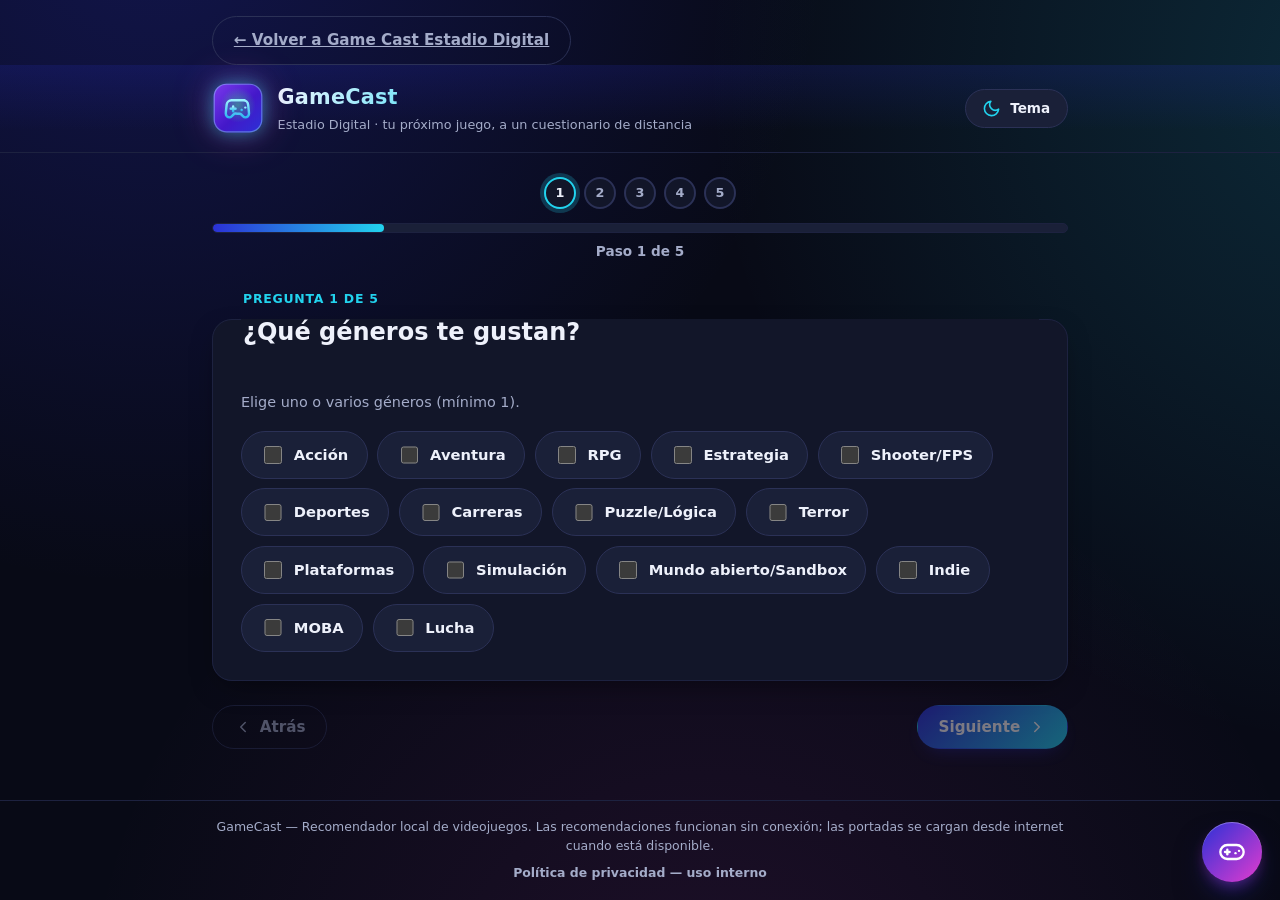
<file: gamecast/index.html>
<!DOCTYPE html>
<html lang="es">
<head>
<meta charset="utf-8">
<meta name="viewport" content="width=device-width, initial-scale=1">
<meta name="color-scheme" content="dark">
<meta name="description" content="GameCast: responde un breve cuestionario y descubre qué videojuegos encajan con tus gustos.">
<title>GameCast — Encuentra tu próximo videojuego</title>
<link rel="icon" href="logo.svg">
<link rel="stylesheet" href="styles.css">
</head>
<body>

<!-- Enlace de regreso al sitio principal de Game Cast Estadio Digital (raíz = donaciones) -->
<div class="container" style="display:flex;padding-top:1rem">
  <a href="../" class="btn btn-ghost">← Volver a Game Cast Estadio Digital</a>
</div>

<header class="app-header">
  <div class="container header-inner">
    <div class="brand">
      <img class="brand-logo" src="logo.svg" alt="Estadio Digital GameCast" width="52" height="52" decoding="async">
      <div class="brand-text">
        <p class="brand-name">GameCast</p>
        <p class="brand-tagline">Estadio Digital · tu próximo juego, a un cuestionario de distancia</p>
      </div>
    </div>
    <button type="button" id="themeToggle" class="theme-toggle" aria-pressed="false" title="Cambiar entre modo claro y oscuro">
      <svg class="icon-moon" viewBox="0 0 24 24" fill="none" stroke="currentColor" stroke-width="2" stroke-linecap="round" stroke-linejoin="round" aria-hidden="true"><path d="M21 12.79A9 9 0 1 1 11.21 3 7 7 0 0 0 21 12.79z"></path></svg>
      <svg class="icon-sun" viewBox="0 0 24 24" fill="none" stroke="currentColor" stroke-width="2" stroke-linecap="round" stroke-linejoin="round" aria-hidden="true"><circle cx="12" cy="12" r="4"></circle><path d="M12 2v2M12 20v2M4.93 4.93l1.41 1.41M17.66 17.66l1.41 1.41M2 12h2M20 12h2M6.34 17.66l-1.41 1.41M19.07 4.93l-1.41 1.41"></path></svg>
      <span class="theme-toggle-label">Tema</span>
    </button>
  </div>
</header>

<main class="container" id="mainContent">

  <!-- Región viva para anunciar cambios de paso y resultados a lectores de pantalla -->
  <div id="liveRegion" class="visually-hidden" aria-live="polite" aria-atomic="true"></div>

  <!-- El asistente IA es ahora un chatbot flotante; su marcado está al final
       del <body> (ver #aiWidget) para posicionarse fijo sobre la página. -->

  <!-- Pestañas: Recomendador (cuestionario + resultados) / Creadores de contenido -->
  <!-- Sección "Creadores de contenido" DESHABILITADA a petición del usuario (2026-10-15).
       La app queda solo como Recomendador. Para reactivarla: descomentar este <nav> y el
       <script src="creators.js"> del final del <body>. (El <section id="creators"> y creators.js
       siguen en el repo, inertes.)
  <nav class="view-tabs" aria-label="Secciones de GameCast">
    <button type="button" class="view-tab is-active" data-view="recommender" aria-pressed="true"><span aria-hidden="true">🎮</span> Recomendador</button>
    <button type="button" class="view-tab" data-view="creators" aria-pressed="false"><span aria-hidden="true">📺</span> Creadores de contenido</button>
  </nav>
  -->

  <div id="recommenderView">

  <!-- ================= CUESTIONARIO ================= -->
  <section id="wizard" aria-labelledby="wizardHeading">
    <h1 id="wizardHeading" class="visually-hidden">Cuestionario de recomendación de videojuegos</h1>

    <div class="progress-wrap">
      <ol class="stepper" id="stepper"></ol>
      <div class="progress-track" role="progressbar" aria-valuemin="1" aria-valuemax="5" aria-valuenow="1" aria-label="Progreso del cuestionario" id="progressTrack">
        <div class="progress-fill" id="progressFill"></div>
      </div>
      <p class="progress-label" id="progressLabel">Paso 1 de 5</p>
    </div>

    <form id="wizardForm" novalidate>
      <div id="stepsContainer"></div>

      <div class="wizard-nav">
        <button type="button" id="backBtn" class="btn btn-ghost" disabled>
          <svg viewBox="0 0 24 24" fill="none" stroke="currentColor" stroke-width="2" stroke-linecap="round" stroke-linejoin="round" aria-hidden="true"><path d="M15 18l-6-6 6-6"></path></svg>
          Atrás
        </button>
        <button type="button" id="nextBtn" class="btn btn-primary" disabled>
          <span id="nextBtnLabel">Siguiente</span>
          <svg viewBox="0 0 24 24" fill="none" stroke="currentColor" stroke-width="2" stroke-linecap="round" stroke-linejoin="round" aria-hidden="true"><path d="M9 6l6 6-6 6"></path></svg>
        </button>
      </div>
    </form>
  </section>

  <!-- ================= RESULTADOS ================= -->
  <section id="results" aria-labelledby="resultsHeading" hidden>
    <h2 id="resultsHeading" tabindex="-1">Tus recomendaciones</h2>
    <p id="resultsNote" class="results-note"></p>

    <!-- Barra de herramientas: ordenar, filtrar por plataforma y favoritos -->
    <div class="results-toolbar" id="resultsToolbar">
      <div class="toolbar-field toolbar-field--search">
        <label for="searchInput">Buscar</label>
        <div class="search-box">
          <svg class="search-ico" viewBox="0 0 24 24" fill="none" stroke="currentColor" stroke-width="2" stroke-linecap="round" stroke-linejoin="round" aria-hidden="true"><circle cx="11" cy="11" r="8"></circle><path d="M21 21l-4.3-4.3"></path></svg>
          <input type="search" id="searchInput" class="search-input" placeholder="Nombre del juego…" autocomplete="off" aria-label="Buscar juegos por título">
        </div>
      </div>
      <div class="toolbar-field">
        <label for="sortSelect">Ordenar por</label>
        <select id="sortSelect" class="select">
          <option value="score">Compatibilidad</option>
          <option value="year-desc">Año (más nuevo)</option>
          <option value="year-asc">Año (más antiguo)</option>
          <option value="title">Nombre (A–Z)</option>
        </select>
      </div>
      <div class="toolbar-field">
        <label for="platformFilter">Plataforma</label>
        <select id="platformFilter" class="select">
          <option value="">Todas</option>
        </select>
      </div>
      <button type="button" id="favFilterBtn" class="chip-toggle" aria-pressed="false">
        <svg viewBox="0 0 24 24" fill="none" stroke="currentColor" stroke-width="2" stroke-linecap="round" stroke-linejoin="round" aria-hidden="true"><path d="M20.8 4.6a5.5 5.5 0 0 0-7.8 0L12 5.6l-1-1a5.5 5.5 0 0 0-7.8 7.8l1 1L12 21l7.8-7.6 1-1a5.5 5.5 0 0 0 0-7.8z"></path></svg>
        <span>Solo favoritos</span>
        <span class="fav-count" id="favCount" hidden>0</span>
      </button>
    </div>

    <div class="cards-grid" id="cardsGrid"></div>
    <p id="emptyResults" class="empty-results" hidden>No hay juegos que coincidan con este filtro. Prueba a quitar el filtro de plataforma o de favoritos.</p>
    <p id="renderNote" class="render-note" hidden></p>

    <div class="show-more-wrap">
      <button type="button" id="showMoreBtn" class="btn btn-ghost" hidden>
        <svg viewBox="0 0 24 24" fill="none" stroke="currentColor" stroke-width="2" stroke-linecap="round" stroke-linejoin="round" aria-hidden="true"><path d="M6 9l6 6 6-6"></path></svg>
        <span id="showMoreLabel">Ver más juegos</span>
      </button>
    </div>

    <div class="results-actions">
      <button type="button" id="copyLinkBtn" class="btn btn-primary">
        <svg viewBox="0 0 24 24" fill="none" stroke="currentColor" stroke-width="2" stroke-linecap="round" stroke-linejoin="round" aria-hidden="true"><path d="M10 13a5 5 0 0 0 7.07 0l3-3a5 5 0 0 0-7.07-7.07l-1.72 1.71"></path><path d="M14 11a5 5 0 0 0-7.07 0l-3 3a5 5 0 0 0 7.07 7.07l1.71-1.71"></path></svg>
        <span id="copyLinkLabel">Copiar enlace</span>
      </button>
      <button type="button" id="restartBtn" class="btn btn-secondary">
        <svg viewBox="0 0 24 24" fill="none" stroke="currentColor" stroke-width="2" stroke-linecap="round" stroke-linejoin="round" aria-hidden="true"><path d="M3 12a9 9 0 1 0 2.64-6.36M3 4v5h5"></path></svg>
        Volver a empezar
      </button>
    </div>
  </section>

  </div><!-- /#recommenderView -->

  <!-- ================= CREADORES DE CONTENIDO ================= -->
  <section id="creators" aria-labelledby="creatorsHeading" hidden>
    <h2 id="creatorsHeading" tabindex="-1">Creadores de contenido</h2>
    <p class="creators-intro">Busca creadores de videojuegos en español —o un juego, género o tema— y salta a sus canales. Siempre puedes lanzar la búsqueda directa en YouTube o Twitch.</p>

    <div class="creators-toolbar">
      <div class="search-box creators-search">
        <svg class="search-ico" viewBox="0 0 24 24" fill="none" stroke="currentColor" stroke-width="2" stroke-linecap="round" stroke-linejoin="round" aria-hidden="true"><circle cx="11" cy="11" r="8"></circle><path d="M21 21l-4.3-4.3"></path></svg>
        <input type="search" id="creatorSearch" class="search-input" placeholder="Creador, juego o tema (p. ej. terror, Minecraft, Ibai)…" autocomplete="off" aria-label="Buscar creadores de contenido">
      </div>
      <div class="creator-ext">
        <a id="ytSearchBtn" class="btn btn-ext btn-yt" href="https://www.youtube.com/results?search_query=gameplay+espa%C3%B1ol" target="_blank" rel="noopener noreferrer">
          <svg viewBox="0 0 24 24" fill="currentColor" aria-hidden="true"><path d="M23 12s0-3.9-.5-5.8a3 3 0 0 0-2.1-2.1C18.5 3.6 12 3.6 12 3.6s-6.5 0-8.4.5A3 3 0 0 0 1.5 6.2C1 8.1 1 12 1 12s0 3.9.5 5.8a3 3 0 0 0 2.1 2.1c1.9.5 8.4.5 8.4.5s6.5 0 8.4-.5a3 3 0 0 0 2.1-2.1C23 15.9 23 12 23 12zM10 15.5v-7l6 3.5-6 3.5z"></path></svg>
          <span id="ytSearchLabel">Buscar en YouTube</span>
        </a>
        <a id="twSearchBtn" class="btn btn-ext btn-tw" href="https://www.twitch.tv/search?term=gameplay" target="_blank" rel="noopener noreferrer">
          <svg viewBox="0 0 24 24" fill="currentColor" aria-hidden="true"><path d="M4 2L2 6v15h5v3h3l3-3h4l5-5V2H4zm16 11l-3 3h-5l-3 3v-3H6V4h14v9zM15 7h-2v5h2V7zm-5 0H8v5h2V7z"></path></svg>
          <span id="twSearchLabel">Buscar en Twitch</span>
        </a>
      </div>
    </div>

    <div class="creators-grid" id="creatorsGrid"></div>
    <p id="creatorsEmpty" class="empty-results" hidden></p>
  </section>

</main>

<footer class="app-footer">
  <div class="container footer-inner">
    <p>GameCast — Recomendador local de videojuegos. Las recomendaciones funcionan sin conexión; las portadas se cargan desde internet cuando está disponible.</p>
    <button type="button" id="privacyTrigger" class="footer-link-btn">Política de privacidad — uso interno</button>
  </div>
</footer>

<!-- ================= MODAL: POLÍTICA DE PRIVACIDAD (uso interno) ================= -->
<div id="privacyOverlay" class="privacy-overlay" hidden>
  <section id="privacyDialog" class="privacy-dialog" role="dialog" aria-modal="true" aria-labelledby="privacyHeading" tabindex="-1">
    <header class="privacy-head">
      <h2 id="privacyHeading" class="privacy-title">Política de privacidad — uso interno</h2>
      <button type="button" id="privacyClose" class="privacy-close" aria-label="Cerrar" title="Cerrar">
        <svg viewBox="0 0 24 24" fill="none" stroke="currentColor" stroke-width="2" stroke-linecap="round" stroke-linejoin="round" aria-hidden="true"><path d="M18 6L6 18M6 6l12 12"></path></svg>
      </button>
    </header>
    <div class="privacy-body" id="privacyBody">
      <p class="privacy-intro">Esta política describe cómo se trata la información dentro de GameCast. Es una herramienta <strong>para uso interno/privado</strong>: no es un servicio público ni comercial.</p>
      <p class="privacy-updated">Última actualización: 14 de octubre de 2026.</p>

      <h3>1. Sin recogida de datos personales</h3>
      <p>No hay cuentas, ni registro, ni formularios de datos personales. La app no envía tus datos a ningún servidor propio: no existe backend.</p>

      <h3>2. Todo se procesa en tu navegador</h3>
      <p>GameCast es un sitio estático; las recomendaciones se calculan localmente y funcionan sin conexión.</p>

      <h3>3. Almacenamiento local (localStorage)</h3>
      <p>En tu navegador se guardan preferencias como el tema (claro/oscuro) y tus juegos favoritos. Esa información nunca sale de tu dispositivo y puedes borrarla limpiando los datos del navegador.</p>

      <h3>4. Enlace para compartir</h3>
      <p>Al pulsar «Copiar enlace», tus respuestas se codifican en el propio enlace (en el hash <code>#...</code> de la URL). Solo se comparten si tú decides enviar ese enlace a alguien.</p>

      <h3>5. Asistente de IA 100% local</h3>
      <p>El chatbot se ejecuta íntegramente en tu navegador con WebGPU (WebLLM). La primera vez descarga un modelo ligero (~0,8 GB) desde una CDN pública y queda en caché. Tus conversaciones nunca se envían a ningún servidor ni se usan para entrenar nada.</p>

      <h3>6. Recursos externos</h3>
      <p>Para mostrar carátulas se cargan imágenes desde la CDN de Steam, y la librería/modelo de IA se descargan desde CDNs públicas (jsDelivr/Hugging Face). Como cualquier petición web, esas CDNs reciben tu dirección IP para servir el archivo, pero no les enviamos datos personales tuyos.</p>

      <h3>7. Enlaces a terceros</h3>
      <p>Los botones «Buscar en YouTube/Twitch» abren esos sitios en una pestaña nueva; una vez allí se aplican las políticas de privacidad de dichos servicios.</p>

      <h3>8. Sin cookies ni rastreo</h3>
      <p>GameCast no usa cookies, ni analítica, ni rastreadores de terceros.</p>

      <h3>9. Uso interno</h3>
      <p>Esta herramienta se distribuye para uso interno/personal; su responsable interno decide quién puede usarla.</p>
    </div>
  </section>
</div>

<!-- ================= CHATBOT FLOTANTE (Asistente IA local) ================= -->
<div id="aiWidget" class="ai-widget">
  <section id="aiWindow" class="ai-window" aria-labelledby="aiHeading" role="dialog" aria-modal="false" hidden>
    <header class="ai-winhead">
      <div class="ai-winhead-main">
        <span class="ai-avatar" aria-hidden="true">🎮</span>
        <div class="ai-winhead-text">
          <h2 id="aiHeading" class="ai-wintitle">Asistente GameCast</h2>
          <span class="ai-badge" id="aiBadge">IA · 100% local</span>
        </div>
      </div>
      <button type="button" id="aiClose" class="ai-close" aria-label="Cerrar chat" title="Cerrar">
        <svg viewBox="0 0 24 24" fill="none" stroke="currentColor" stroke-width="2" stroke-linecap="round" stroke-linejoin="round" aria-hidden="true"><path d="M18 6L6 18M6 6l12 12"></path></svg>
      </button>
    </header>
    <div class="ai-winbody">
      <p class="ai-hint">¡Hola! Soy tu asistente de GameCast. Resuelvo dudas (comparar juegos, duración, dificultad, plataformas, parecidos…) y te recomiendo juegos. Corro 100% en tu navegador con WebGPU; la primera vez descargo un modelo ligero (~0,8 GB) y luego quedo en caché.</p>
      <div id="aiStatus" class="ai-status" role="status" aria-live="polite" hidden></div>
      <button type="button" id="aiActivate" class="btn btn-primary">Activar IA (descargar modelo)</button>
      <div id="aiChat" class="ai-chat" hidden>
        <div id="aiMessages" class="ai-messages" aria-live="polite"></div>
        <div id="aiSuggest" class="ai-suggest" aria-label="Preguntas rápidas" hidden></div>
        <div class="ai-composer">
          <label class="visually-hidden" for="aiInput">Tu mensaje para la IA</label>
          <textarea id="aiInput" class="ai-input" rows="1" placeholder="Escribe tu mensaje…"></textarea>
          <button type="button" id="aiSend" class="btn btn-primary ai-send" aria-label="Enviar mensaje" title="Enviar">
            <svg viewBox="0 0 24 24" fill="none" stroke="currentColor" stroke-width="2" stroke-linecap="round" stroke-linejoin="round" aria-hidden="true"><path d="M22 2L11 13M22 2l-7 20-4-9-9-4 20-7z"></path></svg>
          </button>
        </div>
        <p class="ai-foot">La IA puede equivocarse; comprueba los enlaces. Solo recomienda juegos del catálogo.</p>
      </div>
    </div>
  </section>
  <button type="button" id="aiLauncher" class="ai-launcher" aria-expanded="false" aria-controls="aiWindow" aria-label="Abrir asistente IA">
    <svg class="ai-launcher-ico" viewBox="0 0 24 24" fill="none" stroke="currentColor" stroke-width="2" stroke-linecap="round" stroke-linejoin="round" aria-hidden="true"><line x1="6" y1="12" x2="10" y2="12"></line><line x1="8" y1="10" x2="8" y2="14"></line><line x1="15" y1="13" x2="15.01" y2="13"></line><line x1="18" y1="11" x2="18.01" y2="11"></line><rect x="2" y="6" width="20" height="12" rx="6"></rect></svg>
    <span class="ai-ping" aria-hidden="true"></span>
  </button>
</div>

<script src="data.js" defer></script>
<script src="catalog.js" defer></script>
<script src="app.js" defer></script>
<script src="ai.js" defer></script>
<!-- creators.js deshabilitado junto con la sección "Creadores de contenido" (2026-10-15); descomentar para reactivar -->
<!-- <script src="creators.js" defer></script> -->
<script src="privacy.js" defer></script>
</body>
</html>
</file>
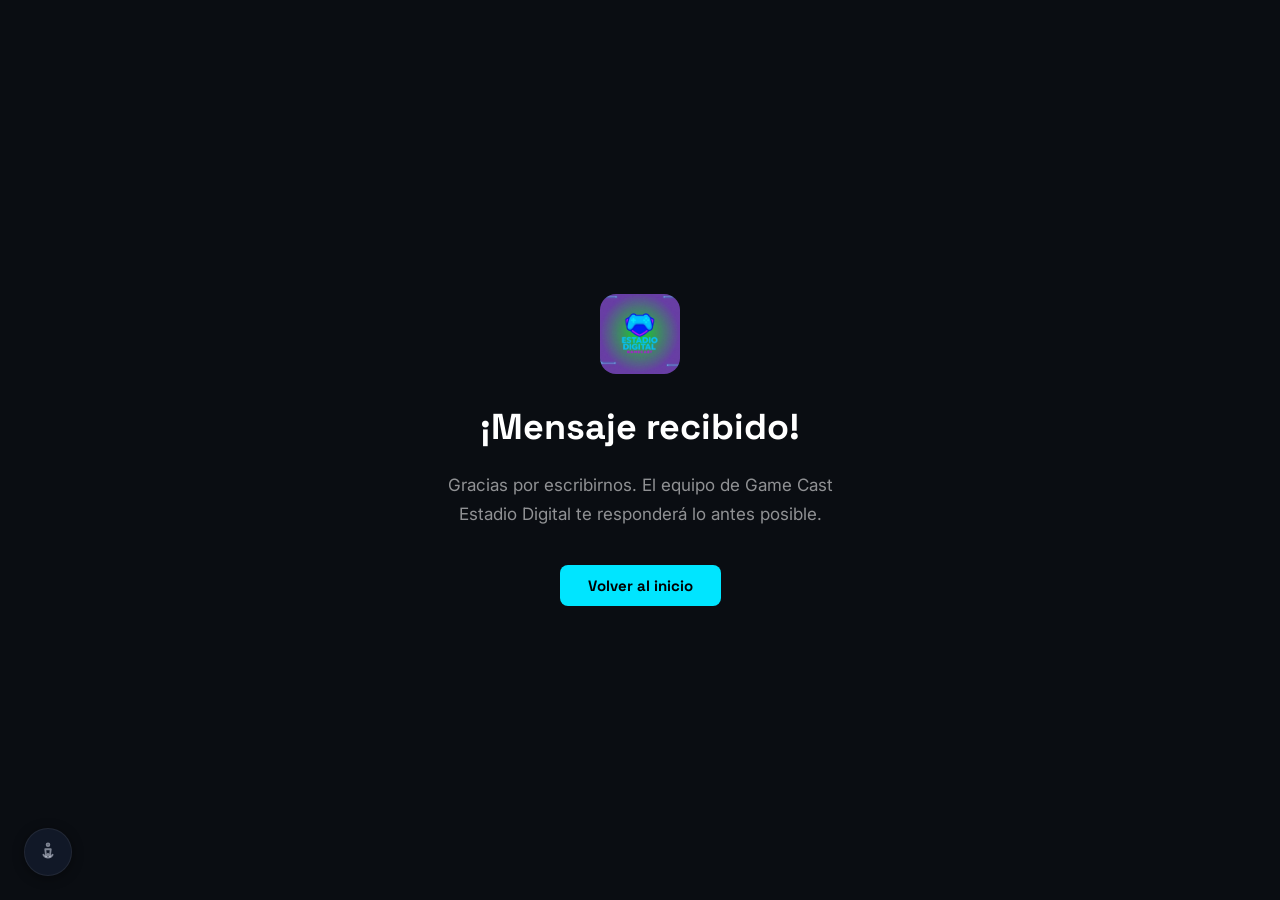
<file: gracias.html>
<!DOCTYPE html>
<html lang="es">
<head>
  <meta charset="UTF-8" />
  <meta name="viewport" content="width=device-width, initial-scale=1.0" />
  <title>¡Mensaje enviado! — Game Cast Estadio Digital</title>
  <link rel="preconnect" href="https://fonts.googleapis.com" />
  <link rel="preconnect" href="https://fonts.gstatic.com" crossorigin />
  <link href="https://fonts.googleapis.com/css2?family=Space+Grotesk:wght@400;500;600;700&family=Inter:wght@400;500&display=swap" rel="stylesheet" />
  <link rel="stylesheet" href="style.css" />
  <style>
    body { background: #0A0D12; display: flex; min-height: 100vh; align-items: center; justify-content: center; }
    .thanks-wrap { text-align: center; padding: 40px 24px; max-width: 480px; }
    .thanks-emoji { font-size: 64px; margin-bottom: 24px; display: block; }
    .thanks-wrap h1 { font-family: 'Space Grotesk', sans-serif; font-size: 36px; font-weight: 700; color: #fff; margin-bottom: 14px; }
    .thanks-wrap p { font-size: 17px; color: rgba(255,255,255,0.55); margin-bottom: 36px; line-height: 1.7; }
    .thanks-wrap .btn-primary { display: inline-flex; }
  </style>
</head>
<body>
  <div class="thanks-wrap">
    <img src="logo.png" alt="Game Cast Estadio Digital" style="width:80px;height:80px;object-fit:contain;border-radius:16px;margin:0 auto 24px;" />
    <h1>¡Mensaje recibido!</h1>
    <p>Gracias por escribirnos. El equipo de Game Cast Estadio Digital te responderá lo antes posible.</p>
    <a href="index.html" class="btn btn-primary">Volver al inicio</a>
  </div>
  <script src="main.js"></script>
</body>
</html>
</file>
<file: gamecast/styles.css>
/* =========================================================
   GAMECAST — HOJA DE ESTILOS
   Paleta "gaming" premium: azul eléctrico, cian y magenta sobre
   fondos casi negros con tinte índigo/púrpura (inspirada en el
   logo: mando cian + escudo con borde azul + acentos magenta,
   sobre púrpura con resplandor verde).
========================================================= */

/* =========================================================
   1) VARIABLES DE DISEÑO (tema oscuro = por defecto)
========================================================= */
:root{
  /* --- Fondos y superficies (navy/índigo casi negro) --- */
  --bg:#080a16;
  --bg-elevated:#0d1020;
  --surface:#121629;
  --surface-2:#1a2038;
  --surface-3:#222a48;
  --border:#2b3156;
  --border-soft:#1d2240;

  /* --- Texto --- */
  --text:#eef1fb;
  --text-muted:#a4acc9;
  --text-faint:#747d9e;

  /* --- Acentos de marca: azul eléctrico / cian / magenta / verde --- */
  --accent:#2b31d6;            /* azul eléctrico (marca) */
  --accent-bright:#4d52f2;     /* azul más claro para hover/gradientes */
  --accent-2:#22d3ee;          /* cian (marca) */
  --accent-2-soft:#6fe4f8;     /* cian claro */
  --accent-magenta:#e23ccf;    /* magenta/rosa (marca) */
  --accent-magenta-soft:#f17fe0;
  --accent-green:#35d07a;      /* verde resplandor, uso sutil */

  /* --- Semántica (reutiliza la paleta de marca) --- */
  --success:#35d07a;
  --success-strong:#1f9d5c;
  --warning:#fbbf24;
  --danger:#f87171;
  --neutral-strong:#5b6388;

  /* --- Etiquetas de plataforma/género (fondo, texto, borde) --- */
  --tag-cyan-bg:rgba(34,211,238,.14);
  --tag-cyan-fg:#8fe9f7;
  --tag-cyan-border:rgba(34,211,238,.38);
  --tag-magenta-bg:rgba(226,60,207,.16);
  --tag-magenta-fg:#f3a6e8;
  --tag-magenta-border:rgba(226,60,207,.4);

  /* --- Anillo de puntuación --- */
  --ring-track:rgba(255,255,255,.12);

  /* --- Geometría / efectos --- */
  --radius-sm:8px;
  --radius-md:14px;
  --radius-lg:20px;
  --shadow:0 10px 30px -12px rgba(0,0,0,.6);
  --shadow-lg:0 20px 46px -18px rgba(0,0,0,.65);
  --focus-ring:0 0 0 3px rgba(34,211,238,.5);
  --transition:160ms ease;
  --font:system-ui,-apple-system,"Segoe UI",Roboto,"Helvetica Neue",Arial,sans-serif;
}

/* =========================================================
   2) RESET BÁSICO Y AJUSTES GLOBALES
========================================================= */
*,*::before,*::after{ box-sizing:border-box; }
html,body{
  margin:0;
  padding:0;
  overflow-x:hidden;
  width:100%;
}
html{ -webkit-text-size-adjust:100%; }
body{
  min-height:100vh;
  display:flex;
  flex-direction:column;
  font-family:var(--font);
  background:
    radial-gradient(circle at 12% -10%, rgba(43,49,214,.28), transparent 45%),
    radial-gradient(circle at 108% 8%, rgba(34,211,238,.16), transparent 42%),
    radial-gradient(circle at 55% 115%, rgba(226,60,207,.10), transparent 50%),
    var(--bg);
  color:var(--text);
  line-height:1.5;
  -webkit-font-smoothing:antialiased;
  transition:background-color 220ms ease,color 220ms ease;
}
img,svg{ display:block; max-width:100%; }
button{ font-family:inherit; }
h1,h2,h3,p,ul,ol,fieldset{ margin:0; padding:0; }
ul,ol{ list-style:none; }
fieldset{ border:none; }

@media (prefers-reduced-motion:reduce){
  *{ transition:none !important; animation:none !important; }
}

:focus{ outline:none; }
a:focus-visible,
button:focus-visible,
input:focus-visible,
select:focus-visible{
  outline:2px solid var(--accent-2);
  outline-offset:2px;
}

/* Garantiza que el atributo `hidden` oculte el elemento aunque otras reglas
   definan `display` (p. ej. botones con display:inline-flex). */
[hidden]{ display:none !important; }

.render-note{ text-align:center; color:var(--text-muted); font-size:.85rem; margin:1rem 0 0; }

/* Panel de asistente IA (Gemma local) */
.ai-panel{
  margin:0 0 1.75rem;
  background:linear-gradient(135deg, rgba(43,49,214,.14), rgba(226,60,207,.08));
  border:1px solid var(--border-soft);
  border-radius:var(--radius-lg);
  padding:1rem 1.15rem;
}
.ai-head{ display:flex; align-items:center; justify-content:space-between; gap:.75rem; flex-wrap:wrap; }
.ai-title{ font-size:1.05rem; font-weight:800; display:flex; align-items:center; gap:.5rem; flex-wrap:wrap; }
.ai-badge{
  font-size:.66rem; font-weight:700; text-transform:uppercase; letter-spacing:.04em;
  line-height:1.3; padding:.22rem .6rem; border-radius:999px; white-space:nowrap;
  background:rgba(34,211,238,.16); color:var(--accent-2); border:1px solid rgba(34,211,238,.35);
}
.ai-body{ margin-top:.9rem; }
.ai-hint{ color:var(--text-muted); font-size:.88rem; line-height:1.5; margin-bottom:.9rem; }
.ai-status{
  display:flex; align-items:center; gap:.55rem;
  font-size:.85rem; color:var(--accent-2); margin-bottom:.8rem; font-weight:600; line-height:1.4;
}
.ai-status::before{
  content:""; flex:0 0 auto; width:7px; height:7px; border-radius:50%;
  background:var(--accent-2);
  box-shadow:0 0 0 3px color-mix(in srgb, var(--accent-2) 22%, transparent);
  animation:aiStatusPulse 1.2s ease-in-out infinite;
}
@keyframes aiStatusPulse{ 0%,100%{ opacity:.4; transform:scale(.75); } 50%{ opacity:1; transform:scale(1); } }
.ai-chat{ margin-top:1rem; }
/* El CTA de activación ocupa todo el ancho: es la única acción posible en ese paso */
#aiActivate{ width:100%; margin:.2rem 0 0; }

/* Conversación (burbujas usuario / asistente) */
.ai-messages{
  display:flex; flex-direction:column; gap:.7rem;
  max-height:440px; overflow-y:auto; padding:.25rem .35rem .25rem .25rem;
  margin-bottom:.75rem; scroll-behavior:smooth;
  scrollbar-width:thin; scrollbar-color:var(--border) transparent;
}
.ai-messages::-webkit-scrollbar{ width:7px; }
.ai-messages::-webkit-scrollbar-track{ background:transparent; }
.ai-messages::-webkit-scrollbar-thumb{ background:var(--border); border-radius:999px; }
.ai-messages::-webkit-scrollbar-thumb:hover{ background:var(--text-faint); }
@media (prefers-reduced-motion:reduce){
  .ai-messages{ scroll-behavior:auto; }
}
.ai-msg{ max-width:86%; animation:fadeInUp .25s ease both; }
.ai-msg--user{ align-self:flex-end; }
.ai-msg--assistant{ align-self:flex-start; }
.ai-text{
  white-space:pre-wrap; line-height:1.5; font-size:.92rem;
  padding:.65rem .9rem; border-radius:var(--radius-md);
  word-break:break-word;
}
.ai-msg--user .ai-text{
  background:linear-gradient(135deg,var(--accent),var(--accent-magenta));
  color:#fff; border-radius:var(--radius-md) var(--radius-md) .3rem var(--radius-md);
  box-shadow:0 6px 16px -8px color-mix(in srgb, var(--accent) 60%, transparent);
}
.ai-msg--assistant .ai-text{
  background:var(--surface); color:var(--text);
  border:1px solid var(--border-soft);
  border-radius:var(--radius-md) var(--radius-md) var(--radius-md) .3rem;
}
.ai-text.is-typing{ color:transparent; position:relative; min-width:2.75rem; }
.ai-text.is-typing::before{
  content:""; position:absolute; left:.9rem; top:50%; transform:translateY(-50%);
  width:6px; height:6px; border-radius:50%; background:var(--text-muted);
  box-shadow:11px 0 var(--text-muted), 22px 0 var(--text-muted);
  animation:aiTypingDots 1.1s ease-in-out infinite;
}
@keyframes aiTypingDots{ 0%,60%,100%{ opacity:.3; } 30%{ opacity:1; } }

/* Tarjetas de juego accionables dentro de la respuesta de la IA */
.ai-cards{ display:grid; grid-template-columns:1fr; gap:.55rem; margin-top:.65rem; }
@media(min-width:560px){ .ai-cards{ grid-template-columns:1fr 1fr; } }
.ai-card{
  display:flex; gap:.65rem; align-items:center;
  background:var(--surface-2); border:1px solid var(--border-soft);
  border-radius:var(--radius-md); padding:.55rem;
  transition:border-color var(--transition), transform var(--transition);
}
.ai-card:hover{ border-color:var(--accent-2); transform:translateY(-1px); }
.aic-thumb{
  position:relative; flex:0 0 auto; width:50px; height:68px;
  border-radius:var(--radius-sm); overflow:hidden; display:grid; place-items:center;
  background:linear-gradient(150deg, hsl(var(--hue),70%,42%), hsl(calc(var(--hue) + 40),70%,30%));
  box-shadow:inset 0 0 0 1px rgba(255,255,255,.08);
}
.aic-icon{ font-size:1.3rem; }
.aic-img{ position:absolute; inset:0; width:100%; height:100%; object-fit:cover; }
.aic-info{ min-width:0; flex:1; }
.aic-title{ display:block; font-weight:700; font-size:.87rem; color:var(--text); text-decoration:none; white-space:nowrap; overflow:hidden; text-overflow:ellipsis; transition:color var(--transition); }
.aic-title:hover{ color:var(--accent-2); text-decoration:underline; }
.aic-meta{ font-size:.73rem; color:var(--text-muted); margin:.1rem 0 .4rem; white-space:nowrap; overflow:hidden; text-overflow:ellipsis; }
.aic-actions{ display:flex; align-items:center; gap:.5rem; }
.aic-link{ font-size:.74rem; font-weight:700; color:var(--accent-2); text-decoration:none; }
.aic-link:hover{ text-decoration:underline; }
.aic-fav{
  margin-left:auto; border:1px solid var(--border); background:transparent;
  color:var(--text-muted); border-radius:999px; width:27px; height:27px;
  cursor:pointer; line-height:1; font-size:.9rem;
  transition:border-color var(--transition), color var(--transition), transform var(--transition);
}
.aic-fav:hover{ border-color:var(--accent-magenta); color:var(--accent-magenta); transform:scale(1.08); }
.aic-fav:active{ transform:scale(.94); }
.aic-fav.is-fav{ color:var(--accent-magenta); border-color:var(--accent-magenta); }

/* Preguntas rápidas (chips) */
.ai-suggest{ display:flex; flex-wrap:wrap; gap:.45rem; margin-bottom:.75rem; }
.ai-chip{
  border:1px solid var(--border); background:var(--surface-2); color:var(--text);
  border-radius:999px; padding:.4rem .8rem; font-size:.8rem; font-weight:600; cursor:pointer;
  transition:border-color var(--transition), color var(--transition), background var(--transition), transform var(--transition);
}
.ai-chip:hover{
  border-color:var(--accent-2); color:var(--accent-2);
  background:color-mix(in srgb, var(--accent-2) 14%, var(--surface-2));
  transform:translateY(-1px);
}
.ai-chip:active{ transform:translateY(0) scale(.97); }

/* Caja de escritura */
.ai-composer{
  display:flex; gap:.4rem; align-items:flex-end;
  background:var(--surface-2); border:1px solid var(--border);
  border-radius:var(--radius-lg); padding:.3rem .3rem .3rem .9rem;
  transition:border-color var(--transition), box-shadow var(--transition);
}
.ai-composer:focus-within{ border-color:var(--accent-2); box-shadow:var(--focus-ring); }
.ai-input{
  flex:1; width:100%; border:none; border-radius:0;
  background:transparent; color:var(--text); font:inherit; font-size:.92rem;
  padding:.6rem .2rem; resize:none; max-height:140px; overflow-y:auto;
}
.ai-input::placeholder{ color:var(--text-muted); }
.ai-input:focus-visible{ outline:none; box-shadow:none; }
.ai-input:disabled{ opacity:.6; cursor:not-allowed; }
.ai-send{
  flex:0 0 auto; width:38px; height:38px; margin:0; padding:0;
  box-shadow:0 6px 16px -6px color-mix(in srgb, var(--accent) 55%, transparent);
}
.ai-send svg{ width:17px; height:17px; }
.ai-send:not(:disabled):active{ transform:scale(.95); }
.ai-foot{ font-size:.72rem; color:var(--text-muted); margin:.6rem 0 0; }
@keyframes fadeInUp{ from{ opacity:0; transform:translateY(6px); } to{ opacity:1; transform:none; } }

/* =========================================================
   CHATBOT FLOTANTE (widget en la esquina)
========================================================= */
.ai-widget{
  --ai-gradient:linear-gradient(135deg, var(--accent), var(--accent-magenta));
  position:fixed; right:18px; bottom:18px; z-index:1000;
}

/* Botón lanzador circular */
.ai-launcher{
  width:60px; height:60px; border-radius:50%; border:none; cursor:pointer;
  display:grid; place-items:center; color:#fff; position:relative;
  background:var(--ai-gradient);
  box-shadow:
    inset 0 1px 0 rgba(255,255,255,.3),
    0 14px 28px -10px color-mix(in srgb, var(--accent) 65%, transparent),
    0 6px 16px -6px color-mix(in srgb, var(--accent-magenta) 55%, transparent),
    var(--shadow-lg);
  transition:transform .18s cubic-bezier(.34,1.56,.64,1), box-shadow .18s ease;
}
.ai-launcher:hover{
  transform:translateY(-3px) scale(1.05);
  box-shadow:
    inset 0 1px 0 rgba(255,255,255,.35),
    0 18px 36px -10px color-mix(in srgb, var(--accent) 72%, transparent),
    0 8px 20px -6px color-mix(in srgb, var(--accent-magenta) 62%, transparent),
    var(--shadow-lg);
}
.ai-launcher:active{ transform:translateY(-1px) scale(.96); }
.ai-launcher:focus-visible{ outline:none; box-shadow:var(--focus-ring), var(--shadow-lg); }
.ai-launcher-ico{ width:28px; height:28px; transition:transform .18s ease; }
.ai-launcher:hover .ai-launcher-ico{ transform:scale(1.08); }
.ai-ping{
  position:absolute; top:-2px; right:-2px; width:14px; height:14px; border-radius:50%;
  background:var(--accent-green); border:2px solid var(--bg); display:none;
}
.ai-launcher.is-loading .ai-ping{
  display:block; background:var(--accent-2);
  animation:aiPing 1.1s ease-in-out infinite;
}
.ai-launcher.is-ready .ai-ping{
  display:block; background:var(--accent-green);
  box-shadow:0 0 0 2px var(--bg), 0 0 10px -1px color-mix(in srgb, var(--accent-green) 80%, transparent);
}
@keyframes aiPing{ 0%,100%{ opacity:.4; transform:scale(.8); } 50%{ opacity:1; transform:scale(1.05); } }
/* Oculta el lanzador mientras la ventana está abierta (en móvil ocupa todo) */
body.ai-open .ai-launcher{ display:none; }

/* Ventana de chat */
.ai-window{
  position:absolute; right:0; bottom:74px;
  width:380px; max-width:calc(100vw - 36px);
  height:560px; max-height:calc(100vh - 110px);
  display:flex; flex-direction:column; overflow:hidden;
  background:var(--bg-elevated); border:1px solid var(--border-soft);
  border-radius:var(--radius-lg);
  box-shadow:var(--shadow-lg), 0 0 0 1px color-mix(in srgb, var(--accent-2) 10%, transparent);
  transform-origin:bottom right;
  animation:aiWindowIn .28s cubic-bezier(.22,.9,.32,1) both;
}
@keyframes aiWindowIn{
  from{ opacity:0; transform:translateY(16px) scale(.94); }
  to{ opacity:1; transform:translateY(0) scale(1); }
}
.ai-winhead{
  display:flex; align-items:flex-start; justify-content:space-between; gap:.5rem;
  padding:.85rem 1rem; color:#fff;
  background:var(--ai-gradient);
  border-bottom:1px solid rgba(255,255,255,.14);
  flex:0 0 auto;
}
.ai-winhead-main{ display:flex; align-items:center; gap:.65rem; min-width:0; }
.ai-avatar{
  width:40px; height:40px; border-radius:50%; flex:0 0 auto;
  display:grid; place-items:center; font-size:1.25rem; background:rgba(255,255,255,.18);
  box-shadow:inset 0 0 0 1px rgba(255,255,255,.3);
}
.ai-winhead-text{ min-width:0; }
.ai-wintitle{ font-size:1rem; font-weight:800; line-height:1.2; letter-spacing:-.01em; }
.ai-winhead .ai-badge{
  margin-top:.2rem; display:inline-block;
  background:rgba(255,255,255,.2); color:#fff; border-color:rgba(255,255,255,.4);
}
.ai-close{
  flex:0 0 auto; width:32px; height:32px; border-radius:8px; cursor:pointer;
  background:transparent; border:none; color:#fff; display:grid; place-items:center;
  transition:background var(--transition), transform var(--transition);
}
.ai-close svg{ width:18px; height:18px; }
.ai-close:hover{ background:rgba(255,255,255,.18); }
.ai-close:active{ transform:scale(.92); }

.ai-winbody{ flex:1; min-height:0; display:flex; flex-direction:column; padding:1rem; overflow:hidden; }

/* Dentro de la ventana, la conversación ocupa el espacio y hace scroll propio;
   la caja de escribir y los chips quedan fijos abajo. */
.ai-window .ai-chat{ flex:1; min-height:0; display:flex; flex-direction:column; margin-top:.6rem; }
.ai-window .ai-messages{ flex:1; min-height:0; max-height:none; margin-bottom:.65rem; }

@media (max-width:480px){
  .ai-widget{ right:12px; bottom:12px; }
  .ai-window{
    position:fixed; inset:0;
    width:100vw; max-width:100vw; height:100dvh; max-height:100dvh;
    border-radius:0;
    animation:aiWindowInMobile .26s ease both;
  }
  .ai-close{ width:36px; height:36px; }
}
@keyframes aiWindowInMobile{
  from{ opacity:0; transform:translateY(100%); }
  to{ opacity:1; transform:translateY(0); }
}

.visually-hidden{
  position:absolute;
  width:1px;height:1px;
  padding:0;margin:-1px;
  overflow:hidden;
  clip:rect(0,0,0,0);
  white-space:nowrap;
  border:0;
}

.container{
  width:100%;
  max-width:920px;
  margin-inline:auto;
  padding-inline:clamp(1rem,4vw,2rem);
}

/* =========================================================
   3) CABECERA
========================================================= */
.app-header{
  position:relative;
  border-bottom:1px solid var(--border-soft);
  background:linear-gradient(180deg,rgba(43,49,214,.16),transparent 75%);
  padding-block:1.1rem;
}
.header-inner{
  display:flex;
  align-items:center;
  justify-content:space-between;
  gap:1rem;
  flex-wrap:wrap;
}
.brand{
  display:flex;
  align-items:center;
  gap:.85rem;
  min-width:0;
}
.brand-logo{
  flex-shrink:0;
  width:52px;
  height:52px;
  border-radius:14px;
  filter:
    drop-shadow(0 0 9px rgba(34,211,238,.5))
    drop-shadow(0 0 18px rgba(226,60,207,.35));
  animation:logoPulse 4.5s ease-in-out infinite;
}
.brand-text{
  display:flex;
  flex-direction:column;
  gap:.1rem;
  min-width:0;
}
.brand-name{
  margin:0;
  font-size:1.3rem;
  font-weight:800;
  letter-spacing:.01em;
  background:linear-gradient(120deg,#f3f6ff 0%,var(--accent-2-soft) 35%,var(--accent-bright) 68%,var(--accent-magenta) 100%);
  -webkit-background-clip:text;
  background-clip:text;
  color:transparent;
}
.brand-tagline{
  margin:0;
  font-size:.8rem;
  color:var(--text-muted);
  overflow-wrap:break-word;
}

.theme-toggle{
  display:inline-flex;
  align-items:center;
  gap:.55rem;
  flex-shrink:0;
  padding:.55rem 1.05rem;
  border-radius:999px;
  border:1px solid var(--border);
  background:var(--surface-2);
  color:var(--text);
  cursor:pointer;
  transition:border-color var(--transition),background var(--transition),transform var(--transition),box-shadow var(--transition);
}
.theme-toggle:hover{
  border-color:var(--accent-2);
  transform:translateY(-1px);
  box-shadow:0 0 0 1px rgba(34,211,238,.18);
}
.theme-toggle svg{ width:19px; height:19px; flex-shrink:0; }
.icon-moon{ display:block; color:var(--accent-2); }
.icon-sun{ display:none; color:var(--warning); }
:root[data-theme="light"] .icon-moon{ display:none; }
:root[data-theme="light"] .icon-sun{ display:block; }
.theme-toggle-label{ font-size:.85rem; font-weight:700; white-space:nowrap; }

@media (max-width:480px){
  .theme-toggle-label{ display:none; }
  .theme-toggle{ padding:.55rem; }
}

/* =========================================================
   4) CONTENIDO PRINCIPAL / LAYOUT
========================================================= */
main{ flex:1; width:100%; padding-block:1.5rem 3rem; }

/* ---- Barra de progreso y stepper ---- */
.progress-wrap{ margin-bottom:1.75rem; }
.stepper{
  display:flex;
  justify-content:center;
  gap:.5rem;
  margin-bottom:.9rem;
  flex-wrap:wrap;
}
.stepper-dot{
  display:flex;
  align-items:center;
  justify-content:center;
  width:2rem;
  height:2rem;
  border-radius:50%;
  border:2px solid var(--border);
  background:var(--surface);
  color:var(--text-muted);
  font-size:.8rem;
  font-weight:700;
  transition:border-color var(--transition),background var(--transition),color var(--transition),box-shadow var(--transition);
}
.stepper-dot.is-active{
  border-color:var(--accent-2);
  color:var(--text);
  box-shadow:0 0 0 4px rgba(34,211,238,.22);
}
.stepper-dot.is-done{
  background:var(--success-strong);
  border-color:var(--success-strong);
  color:#eafff1;
}
.progress-track{
  position:relative;
  width:100%;
  height:10px;
  border-radius:999px;
  background:var(--surface-2);
  border:1px solid var(--border-soft);
  overflow:hidden;
}
.progress-fill{
  height:100%;
  width:20%;
  border-radius:999px;
  background:linear-gradient(90deg,var(--accent),var(--accent-2));
  transition:width 260ms ease;
}
.progress-label{
  margin-top:.5rem;
  text-align:center;
  font-size:.85rem;
  color:var(--text-muted);
  font-weight:600;
}

/* ---- Pasos del cuestionario ---- */
.step-fieldset{
  background:var(--surface);
  border:1px solid var(--border-soft);
  border-radius:var(--radius-lg);
  padding:clamp(1.1rem,3vw,1.75rem);
  box-shadow:var(--shadow);
}
legend{
  display:block;
  width:100%;
  margin-bottom:.35rem;
}
.step-kicker{
  display:block;
  font-size:.78rem;
  font-weight:700;
  text-transform:uppercase;
  letter-spacing:.06em;
  color:var(--accent-2);
  margin-bottom:.35rem;
}
.step-title{
  display:block;
  font-size:clamp(1.15rem,3vw,1.5rem);
  font-weight:800;
  color:var(--text);
}
.step-hint{
  margin-top:.5rem;
  margin-bottom:1.1rem;
  font-size:.9rem;
  color:var(--text-muted);
}

.options{
  display:flex;
  flex-wrap:wrap;
  gap:.6rem;
}
.chip{
  position:relative;
  display:inline-flex;
  align-items:center;
  gap:.55rem;
  padding:.65rem 1rem;
  border:1px solid var(--border);
  border-radius:999px;
  background:var(--surface-2);
  cursor:pointer;
  transition:border-color var(--transition),background var(--transition),transform var(--transition);
  user-select:none;
}
.chip:hover{ border-color:var(--accent-2); transform:translateY(-1px); }
.chip:focus-within{ box-shadow:var(--focus-ring); border-color:var(--accent-2); }
.chip.is-checked{
  background:linear-gradient(135deg,rgba(43,49,214,.35),rgba(34,211,238,.18));
  border-color:var(--accent-2);
}
.chip input{
  accent-color:var(--accent-2);
  width:1.1rem;
  height:1.1rem;
  flex-shrink:0;
  cursor:pointer;
}
.chip span{ font-size:.92rem; font-weight:600; }

/* ---- Animación de entrada del paso activo ---- */
.step-animate{ animation:stepIn 280ms cubic-bezier(.22,.9,.32,1); }
@keyframes stepIn{
  from{ opacity:0; transform:translate(14px,-8px); }
  to{ opacity:1; transform:translate(0,0); }
}

/* ---- Navegación del asistente ---- */
.wizard-nav{
  display:flex;
  justify-content:space-between;
  gap:.75rem;
  margin-top:1.5rem;
}
.btn{
  display:inline-flex;
  align-items:center;
  justify-content:center;
  gap:.5rem;
  padding:.75rem 1.3rem;
  border-radius:999px;
  font-size:.95rem;
  font-weight:700;
  border:1px solid transparent;
  cursor:pointer;
  transition:background var(--transition),border-color var(--transition),transform var(--transition),opacity var(--transition),box-shadow var(--transition);
}
.btn svg{ width:18px; height:18px; }
.btn:active{ transform:translateY(1px); }
.btn:disabled{
  opacity:.45;
  cursor:not-allowed;
  transform:none;
}
.btn-primary{
  background:linear-gradient(135deg,var(--accent),var(--accent-2));
  color:#fff;
  margin-left:auto;
  box-shadow:0 8px 20px -10px rgba(43,49,214,.65);
}
.btn-primary:not(:disabled):hover{
  box-shadow:0 10px 26px -10px rgba(34,211,238,.6);
  transform:translateY(-1px);
}
.btn-ghost{
  background:transparent;
  color:var(--text-muted);
  border-color:var(--border);
}
.btn-ghost:not(:disabled):hover{ color:var(--text); border-color:var(--accent-2); }
.btn-secondary{
  background:var(--surface-2);
  color:var(--text);
  border-color:var(--border);
}
.btn-secondary:hover{ border-color:var(--accent-magenta); }

/* =========================================================
   5) RESULTADOS
========================================================= */
#results h2{
  font-size:clamp(1.3rem,3.2vw,1.7rem);
  font-weight:800;
  margin-bottom:.4rem;
}
.results-note{
  color:var(--text-muted);
  margin-bottom:1.25rem;
  font-size:.95rem;
}
.results-note.is-fallback{ color:var(--warning); }

/* ---- Barra de herramientas (orden, plataforma, favoritos) ---- */
.results-toolbar{
  display:flex;
  flex-wrap:wrap;
  align-items:center;
  gap:1rem 1.25rem;
  margin:0 0 1.75rem;
  padding:1rem 1.15rem;
  background:var(--surface);
  border:1px solid var(--border-soft);
  border-radius:var(--radius-md);
  box-shadow:var(--shadow);
}
.toolbar-field{
  display:flex;
  flex-direction:column;
  gap:.35rem;
}
.toolbar-field label{
  font-size:.72rem;
  font-weight:700;
  text-transform:uppercase;
  letter-spacing:.05em;
  color:var(--text-muted);
}
.select{
  appearance:none;
  -webkit-appearance:none;
  -moz-appearance:none;
  min-width:160px;
  padding:.55rem 2.3rem .55rem .85rem;
  border-radius:var(--radius-sm);
  border:1px solid var(--border);
  background-color:var(--surface-2);
  background-image:url("data:image/svg+xml;utf8,<svg xmlns='http://www.w3.org/2000/svg' viewBox='0 0 24 24' fill='none' stroke='%2322d3ee' stroke-width='2' stroke-linecap='round' stroke-linejoin='round'><path d='M6 9l6 6 6-6'/></svg>");
  background-repeat:no-repeat;
  background-position:right .65rem center;
  background-size:16px;
  color:var(--text);
  font-size:.88rem;
  font-weight:600;
  cursor:pointer;
  transition:border-color var(--transition),box-shadow var(--transition);
}
.select:hover{ border-color:var(--accent-2); }
.select:focus-visible{
  outline:none;
  border-color:var(--accent-2);
  box-shadow:var(--focus-ring);
}

/* Campo de búsqueda por título */
.toolbar-field--search{ flex:1 1 220px; min-width:180px; }
.search-box{ position:relative; display:flex; align-items:center; }
.search-ico{
  position:absolute;
  left:.75rem;
  width:16px;
  height:16px;
  color:var(--text-muted);
  pointer-events:none;
}
.search-input{
  width:100%;
  padding:.55rem .85rem .55rem 2.3rem;
  border-radius:var(--radius-sm);
  border:1px solid var(--border);
  background-color:var(--surface-2);
  color:var(--text);
  font-size:.88rem;
  font-weight:600;
  transition:border-color var(--transition),box-shadow var(--transition);
}
.search-input::placeholder{ color:var(--text-muted); font-weight:500; }
.search-input:hover{ border-color:var(--accent-2); }
.search-input:focus-visible{
  outline:none;
  border-color:var(--accent-2);
  box-shadow:var(--focus-ring);
}
.search-input:focus-visible + .search-ico,
.search-box:focus-within .search-ico{ color:var(--accent-2); }
.search-input::-webkit-search-cancel-button{ -webkit-appearance:none; appearance:none; }

.chip-toggle{
  display:inline-flex;
  align-items:center;
  gap:.5rem;
  padding:.62rem 1.05rem;
  border-radius:999px;
  border:1px solid var(--border);
  background:var(--surface-2);
  color:var(--text-muted);
  font-size:.85rem;
  font-weight:700;
  cursor:pointer;
  transition:border-color var(--transition),background var(--transition),color var(--transition),transform var(--transition);
}
.chip-toggle svg{
  width:18px; height:18px; flex-shrink:0;
  fill:none; stroke:currentColor; stroke-width:2;
  transition:fill var(--transition),stroke var(--transition),filter var(--transition);
}
.chip-toggle:hover{ border-color:var(--accent-magenta); color:var(--text); transform:translateY(-1px); }
.chip-toggle.is-active{
  background:linear-gradient(135deg,rgba(226,60,207,.22),rgba(226,60,207,.08));
  border-color:var(--accent-magenta);
  color:var(--text);
}
.chip-toggle.is-active svg{
  fill:var(--accent-magenta);
  stroke:var(--accent-magenta);
  filter:drop-shadow(0 0 6px rgba(226,60,207,.55));
}
.fav-count{
  display:inline-flex;
  align-items:center;
  justify-content:center;
  min-width:1.4rem;
  height:1.4rem;
  padding:0 .35rem;
  border-radius:999px;
  background:var(--surface-3);
  font-size:.7rem;
  font-weight:800;
  color:var(--text);
}
.chip-toggle.is-active .fav-count{ background:var(--accent-magenta); color:#fff; }

/* ---- Cuadrícula de tarjetas ---- */
.cards-grid{
  display:grid;
  grid-template-columns:repeat(auto-fit,minmax(260px,1fr));
  gap:1.25rem;
}

.card{
  position:relative;
  display:flex;
  flex-direction:column;
  background:var(--surface);
  border:1px solid var(--border-soft);
  border-radius:var(--radius-lg);
  overflow:hidden;
  box-shadow:var(--shadow);
  animation:cardIn 380ms cubic-bezier(.16,.84,.4,1) backwards;
  transition:transform 220ms ease,border-color 220ms ease,box-shadow 220ms ease;
}
.card:hover{
  transform:translateY(-6px);
  border-color:var(--accent-2);
  box-shadow:
    0 18px 42px -18px rgba(0,0,0,.6),
    0 0 0 1px rgba(34,211,238,.32),
    0 0 26px -6px rgba(226,60,207,.3);
}

.card-poster{
  position:relative;
  height:120px;
  flex-shrink:0;
  display:flex;
  align-items:center;
  justify-content:center;
  background:
    radial-gradient(circle at 22% 18%, rgba(255,255,255,.3), transparent 55%),
    linear-gradient(170deg, rgba(0,0,0,.06), rgba(0,0,0,.52) 100%),
    linear-gradient(135deg, hsl(var(--hue) 70% 48%), hsl(calc(var(--hue) + 40) 75% 32%));
}
.poster-icon{
  font-size:3.2rem;
  line-height:1;
  opacity:.95;
  transform:translateY(-2px);
  filter:drop-shadow(0 6px 14px rgba(0,0,0,.5));
}

/* Portada real del juego (Steam). Cubre el banner por encima del degradado
   generativo, pero por debajo del corazón y del anillo de puntuación. */
.poster-img{
  position:absolute;
  inset:0;
  width:100%;
  height:100%;
  object-fit:cover;
  box-shadow:inset 0 -36px 44px -24px rgba(0,0,0,.72);
}

/* Título clicable y botón "dónde conseguirlo" */
.card-title .title-link{ color:inherit; text-decoration:none; }
.card-title .title-link:hover,
.card-title .title-link:focus-visible{ color:var(--accent-2); text-decoration:underline; outline:none; }
.card-link{
  display:inline-flex;
  align-items:center;
  gap:.4rem;
  margin-top:.9rem;
  padding:.5rem .95rem;
  border-radius:999px;
  font-size:.82rem;
  font-weight:700;
  text-decoration:none;
  color:var(--text);
  background:var(--surface-2);
  border:1px solid var(--border);
  transition:border-color var(--transition),background var(--transition),transform var(--transition),box-shadow var(--transition);
}
.card-link svg{ width:14px; height:14px; }
.card-link:hover{ transform:translateY(-1px); border-color:var(--accent-2); }
.card-link:focus-visible{ outline:none; box-shadow:var(--focus-ring); border-color:var(--accent-2); }
.card-link--steam:hover{ background:linear-gradient(135deg,rgba(43,49,214,.28),rgba(34,211,238,.18)); }
.card-link--search:hover{ background:linear-gradient(135deg,rgba(226,60,207,.2),rgba(124,58,237,.18)); border-color:var(--accent-magenta); }

.fav-btn{
  position:absolute;
  top:.6rem;
  left:.6rem;
  width:34px;
  height:34px;
  border-radius:50%;
  display:flex;
  align-items:center;
  justify-content:center;
  background:rgba(8,10,20,.5);
  backdrop-filter:blur(6px);
  -webkit-backdrop-filter:blur(6px);
  border:1px solid rgba(255,255,255,.22);
  color:#fff;
  cursor:pointer;
  transition:transform var(--transition),background var(--transition),border-color var(--transition);
}
.fav-btn svg{
  width:18px; height:18px;
  fill:none; stroke:currentColor; stroke-width:2;
  transition:fill var(--transition),stroke var(--transition),filter var(--transition);
}
.fav-btn:hover{ transform:scale(1.08); background:rgba(8,10,20,.72); }
.fav-btn:active{ transform:scale(.94); }
.fav-btn.is-fav{ border-color:rgba(226,60,207,.65); }
.fav-btn.is-fav svg{
  fill:var(--accent-magenta);
  stroke:var(--accent-magenta);
  filter:drop-shadow(0 0 6px rgba(226,60,207,.75));
}
.fav-btn:focus-visible{
  outline:2px solid var(--accent-2);
  outline-offset:2px;
  box-shadow:0 0 0 4px rgba(34,211,238,.3);
}

.score-badge{
  position:absolute;
  top:.55rem;
  right:.55rem;
  width:54px;
  height:54px;
  border-radius:50%;
  padding:5px;
  display:flex;
  align-items:center;
  justify-content:center;
  background:conic-gradient(var(--ring) calc(var(--pct) * 3.6deg), var(--ring-track) 0);
  box-shadow:0 4px 12px -4px rgba(0,0,0,.6), 0 0 16px -4px var(--ring-glow,transparent);
}
.score-inner{
  width:100%;
  height:100%;
  border-radius:50%;
  background:var(--surface);
  display:flex;
  align-items:center;
  justify-content:center;
  box-shadow:inset 0 0 0 1px rgba(255,255,255,.07);
}
.score-value{ font-size:.92rem; font-weight:800; color:var(--text); }
.score-high{ --ring:var(--accent-green); --ring-glow:rgba(53,208,122,.55); animation:ringPulse 2.8s ease-in-out infinite; }
.score-medium{ --ring:var(--accent-2); --ring-glow:rgba(34,211,238,.5); }
.score-low{ --ring:var(--neutral-strong); --ring-glow:transparent; }

.card-body{
  display:flex;
  flex-direction:column;
  gap:.75rem;
  padding:1.1rem 1.25rem 1.3rem;
  flex:1;
}
.card-title{
  font-size:1.08rem;
  font-weight:800;
  line-height:1.3;
  color:var(--text);
}
.card-year{ font-weight:500; color:var(--text-muted); font-size:.85rem; }

.tag-list{ display:flex; flex-wrap:wrap; gap:.4rem; }
.tag{
  font-size:.72rem;
  font-weight:700;
  padding:.28rem .62rem;
  border-radius:999px;
  white-space:nowrap;
}
.tag-platform{ background:var(--tag-cyan-bg); color:var(--tag-cyan-fg); border:1px solid var(--tag-cyan-border); }
.tag-genre{ background:var(--tag-magenta-bg); color:var(--tag-magenta-fg); border:1px solid var(--tag-magenta-border); }

.card-desc{ color:var(--text); font-size:.9rem; }
.card-why{
  font-size:.85rem;
  color:var(--text-muted);
  border-top:1px dashed var(--border);
  padding-top:.7rem;
}
.card-why strong{ color:var(--accent-2); }

/* ---- Estado vacío ---- */
.empty-results{
  text-align:center;
  color:var(--text-muted);
  padding:2.5rem 1.5rem;
  margin:1rem 0;
  border:1px dashed var(--border);
  border-radius:var(--radius-md);
  background:var(--surface);
}

/* ---- Ver más / ver menos ---- */
.show-more-wrap{
  display:flex;
  justify-content:center;
  margin:1.75rem 0 .5rem;
}
#showMoreBtn svg{ transition:transform var(--transition); }
#showMoreBtn.is-expanded svg{ transform:rotate(180deg); }

/* ---- Acciones de resultados (copiar enlace / reiniciar) ---- */
.results-actions{
  margin-top:2rem;
  display:flex;
  flex-wrap:wrap;
  justify-content:center;
  gap:.9rem;
}

/* =========================================================
   6) PIE DE PÁGINA
========================================================= */
.app-footer{
  border-top:1px solid var(--border-soft);
  padding-block:1.1rem;
}
.footer-inner{
  display:flex;
  flex-direction:column;
  align-items:center;
  gap:.5rem;
  text-align:center;
}
.app-footer p{
  text-align:center;
  font-size:.78rem;
  color:var(--text-muted);
}
.footer-link-btn{
  background:transparent;
  border:none;
  padding:0;
  margin:0;
  font:inherit;
  font-size:.78rem;
  font-weight:600;
  color:var(--text-muted);
  text-decoration:underline;
  text-decoration-color:transparent;
  cursor:pointer;
  transition:color var(--transition),text-decoration-color var(--transition);
}
.footer-link-btn:hover{
  color:var(--text);
  text-decoration-color:var(--accent-2);
}

/* =========================================================
   7) ANIMACIONES (ver regla global prefers-reduced-motion arriba)
========================================================= */
@keyframes logoPulse{
  0%,100%{
    filter:
      drop-shadow(0 0 8px rgba(34,211,238,.42))
      drop-shadow(0 0 16px rgba(226,60,207,.28));
  }
  50%{
    filter:
      drop-shadow(0 0 14px rgba(34,211,238,.75))
      drop-shadow(0 0 24px rgba(226,60,207,.48));
  }
}

@keyframes ringPulse{
  0%,100%{ box-shadow:0 4px 12px -4px rgba(0,0,0,.6), 0 0 16px -4px var(--ring-glow,transparent); }
  50%{ box-shadow:0 4px 12px -4px rgba(0,0,0,.6), 0 0 24px -2px var(--ring-glow,transparent); }
}

@keyframes cardIn{
  from{ opacity:0; transform:translateY(18px) scale(.98); }
  to{ opacity:1; transform:translateY(0) scale(1); }
}

/* =========================================================
   8) TEMA CLARO
========================================================= */
:root[data-theme="light"]{
  --bg:#f2f4fb;
  --bg-elevated:#ffffff;
  --surface:#ffffff;
  --surface-2:#eef0fa;
  --surface-3:#e3e7f6;
  --border:#d6dbee;
  --border-soft:#e4e8f6;

  --text:#12152a;
  --text-muted:#565d7c;
  --text-faint:#777fa0;

  --accent:#2b31d6;
  --accent-bright:#1f24b3;
  --accent-2:#0e7490;
  --accent-2-soft:#0ea5c4;
  --accent-magenta:#a21caf;
  --accent-magenta-soft:#c026d3;
  --accent-green:#157a4a;

  --success:#157a4a;
  --success-strong:#0f5c38;
  --warning:#b45309;
  --danger:#dc2626;
  --neutral-strong:#8187a6;

  --tag-cyan-bg:rgba(14,116,144,.1);
  --tag-cyan-fg:#0e7490;
  --tag-cyan-border:rgba(14,116,144,.32);
  --tag-magenta-bg:rgba(162,28,175,.1);
  --tag-magenta-fg:#9d174d;
  --tag-magenta-border:rgba(162,28,175,.3);

  --ring-track:rgba(15,23,42,.12);

  --shadow:0 10px 26px -14px rgba(30,41,82,.22);
  --shadow-lg:0 18px 38px -18px rgba(30,41,82,.25);
  --focus-ring:0 0 0 3px rgba(14,116,144,.35);
}

:root[data-theme="light"] body{
  background:
    radial-gradient(circle at 12% -10%, rgba(43,49,214,.12), transparent 45%),
    radial-gradient(circle at 108% 8%, rgba(14,116,144,.1), transparent 42%),
    radial-gradient(circle at 55% 115%, rgba(162,28,175,.06), transparent 50%),
    var(--bg);
}

:root[data-theme="light"] .app-header{
  background:linear-gradient(180deg,rgba(43,49,214,.08),transparent 75%);
}

:root[data-theme="light"] .brand-name{
  background:linear-gradient(120deg,#1f24b3 0%,var(--accent) 45%,var(--accent-magenta) 100%);
  -webkit-background-clip:text;
  background-clip:text;
  color:transparent;
}

:root[data-theme="light"] .select{
  background-image:url("data:image/svg+xml;utf8,<svg xmlns='http://www.w3.org/2000/svg' viewBox='0 0 24 24' fill='none' stroke='%230e7490' stroke-width='2' stroke-linecap='round' stroke-linejoin='round'><path d='M6 9l6 6 6-6'/></svg>");
}

:root[data-theme="light"] .btn-primary{
  box-shadow:0 8px 18px -10px rgba(43,49,214,.4);
}

:root[data-theme="light"] .fav-btn{
  background:rgba(18,21,42,.4);
  border-color:rgba(255,255,255,.35);
}
:root[data-theme="light"] .fav-btn:hover{ background:rgba(18,21,42,.58); }

/* =========================================================
   9) RESPONSIVE
========================================================= */
@media (min-width:640px){
  .chip{ padding:.7rem 1.15rem; }
}

@media (max-width:560px){
  .results-toolbar{ flex-direction:column; align-items:stretch; }
  .toolbar-field,
  .select,
  .chip-toggle{ width:100%; }
  .chip-toggle{ justify-content:center; }
}

@media (max-width:420px){
  .btn{ padding:.7rem 1rem; font-size:.88rem; }
  .card-poster{ height:104px; }
  .poster-icon{ font-size:2.7rem; }
  .score-badge{ width:46px; height:46px; }
  .score-value{ font-size:.8rem; }
  .fav-btn{ width:30px; height:30px; }
  .fav-btn svg{ width:16px; height:16px; }
}

/* =========================================================
   10) CREADORES DE CONTENIDO
========================================================= */
.view-tabs{
  display:flex;
  gap:.5rem;
  justify-content:center;
  flex-wrap:wrap;
  margin:0 auto 1.6rem;
}
.view-tab{
  display:inline-flex;
  align-items:center;
  gap:.5rem;
  padding:.6rem 1.15rem;
  font-family:inherit;
  font-size:.95rem;
  font-weight:600;
  color:var(--text-muted);
  background:var(--surface);
  border:1px solid var(--border);
  border-radius:999px;
  cursor:pointer;
  transition:color var(--transition),border-color var(--transition),background var(--transition),transform var(--transition);
}
.view-tab:hover{ color:var(--text); border-color:var(--accent-2); transform:translateY(-1px); }
.view-tab:focus-visible{ outline:none; box-shadow:var(--focus-ring); }
.view-tab.is-active{
  color:#fff;
  border-color:transparent;
  background:linear-gradient(135deg,var(--accent),var(--accent-magenta));
  box-shadow:0 10px 24px -12px rgba(43,49,214,.7);
}

.creators-intro{
  color:var(--text-muted);
  max-width:62ch;
  margin:0 0 1.4rem;
  line-height:1.55;
}

.creators-toolbar{
  display:flex;
  flex-wrap:wrap;
  gap:.9rem;
  align-items:center;
  margin-bottom:1.6rem;
}
.creators-search{ flex:1 1 280px; }
.creator-ext{ display:flex; gap:.6rem; flex-wrap:wrap; }

.btn-ext{
  color:#fff;
  border:1px solid transparent;
  text-decoration:none;
}
.btn-ext svg{ width:18px; height:18px; }
.btn-yt{ background:#ff0033; box-shadow:0 8px 18px -10px rgba(255,0,51,.6); }
.btn-yt:hover{ background:#e60026; }
.btn-tw{ background:#9146ff; box-shadow:0 8px 18px -10px rgba(145,70,255,.6); }
.btn-tw:hover{ background:#7d2ff2; }

.creators-grid{
  display:grid;
  grid-template-columns:repeat(auto-fill,minmax(260px,1fr));
  gap:1rem;
}
.creator-card{
  display:flex;
  gap:.9rem;
  align-items:flex-start;
  padding:1rem;
  background:var(--surface);
  border:1px solid var(--border-soft);
  border-radius:var(--radius-md);
  box-shadow:var(--shadow);
  transition:transform 200ms ease,border-color 200ms ease,box-shadow 200ms ease;
}
.creator-card:hover{
  transform:translateY(-4px);
  border-color:var(--accent-2);
  box-shadow:0 16px 36px -18px rgba(0,0,0,.6),0 0 0 1px rgba(34,211,238,.28);
}
.creator-avatar{
  position:relative;
  overflow:hidden;
  flex-shrink:0;
  width:54px;
  height:54px;
  display:flex;
  align-items:center;
  justify-content:center;
  font-size:1.7rem;
  border-radius:50%;
  background:
    radial-gradient(circle at 30% 25%, rgba(255,255,255,.35), transparent 60%),
    linear-gradient(135deg, hsl(var(--hue) 70% 50%), hsl(calc(var(--hue) + 45) 75% 36%));
  box-shadow:inset 0 0 0 1px rgba(255,255,255,.15);
}
.creator-avatar-img{
  position:absolute;
  inset:0;
  width:100%;
  height:100%;
  object-fit:cover;
  border-radius:50%;
}
.creator-info{ min-width:0; flex:1; }
.creator-name{
  margin:0 0 .4rem;
  font-size:1.02rem;
  font-weight:700;
  color:var(--text);
  word-break:break-word;
}
.creator-tags{
  list-style:none;
  margin:0 0 .7rem;
  padding:0;
  display:flex;
  flex-wrap:wrap;
  gap:.35rem;
}
.creator-tag{
  font-size:.72rem;
  font-weight:600;
  padding:.18rem .5rem;
  border-radius:999px;
  color:var(--tag-cyan-fg);
  background:var(--tag-cyan-bg);
  border:1px solid var(--tag-cyan-border);
}
.creator-links{ display:flex; flex-wrap:wrap; gap:.4rem; }
.creator-link{
  font-size:.78rem;
  font-weight:600;
  text-decoration:none;
  padding:.3rem .7rem;
  border-radius:8px;
  color:var(--text);
  background:var(--surface-2);
  border:1px solid var(--border);
  transition:border-color var(--transition),transform var(--transition),color var(--transition);
}
.creator-link:hover{ transform:translateY(-1px); }
.creator-link--youtube:hover{ border-color:#ff0033; color:#ff6b84; }
.creator-link--twitch:hover{ border-color:#9146ff; color:#b794ff; }
.creator-link--tiktok:hover{ border-color:var(--accent-2); color:var(--accent-2-soft); }

@media (max-width:560px){
  .creators-toolbar{ flex-direction:column; align-items:stretch; }
  .creator-ext{ width:100%; }
  .creator-ext .btn-ext{ flex:1; justify-content:center; }
}

/* =========================================================
   11) MODAL: POLÍTICA DE PRIVACIDAD (uso interno)
========================================================= */
.privacy-overlay{
  position:fixed;
  inset:0;
  z-index:1100;
  display:flex;
  align-items:center;
  justify-content:center;
  padding:1rem;
  background:rgba(4,6,16,.64);
  backdrop-filter:blur(3px);
  -webkit-backdrop-filter:blur(3px);
  animation:privacyFadeIn 160ms ease both;
}
@keyframes privacyFadeIn{ from{ opacity:0; } to{ opacity:1; } }

.privacy-dialog{
  width:100%;
  max-width:560px;
  max-height:85vh;
  display:flex;
  flex-direction:column;
  overflow:hidden;
  background:var(--bg-elevated);
  border:1px solid var(--border-soft);
  border-radius:var(--radius-lg);
  box-shadow:var(--shadow-lg);
  animation:privacyPopIn 200ms cubic-bezier(.22,.9,.32,1) both;
}
@keyframes privacyPopIn{
  from{ opacity:0; transform:translateY(12px) scale(.97); }
  to{ opacity:1; transform:translateY(0) scale(1); }
}
.privacy-dialog:focus-visible{ outline:none; }

.privacy-head{
  display:flex;
  align-items:flex-start;
  justify-content:space-between;
  gap:.75rem;
  padding:1.1rem 1.3rem;
  border-bottom:1px solid var(--border-soft);
  background:var(--surface-2);
  flex:0 0 auto;
}
.privacy-title{
  font-size:1.1rem;
  font-weight:800;
  line-height:1.3;
  color:var(--text);
  padding-right:.5rem;
}
.privacy-close{
  flex:0 0 auto;
  width:34px;
  height:34px;
  border-radius:8px;
  cursor:pointer;
  background:transparent;
  border:none;
  color:var(--text-muted);
  display:grid;
  place-items:center;
  transition:background var(--transition),color var(--transition),transform var(--transition);
}
.privacy-close svg{ width:18px; height:18px; }
.privacy-close:hover{ background:var(--surface-3); color:var(--text); }
.privacy-close:active{ transform:scale(.92); }

.privacy-body{
  flex:1;
  min-height:0;
  overflow:auto;
  padding:1.1rem 1.3rem 1.4rem;
  color:var(--text);
  font-size:.92rem;
  line-height:1.6;
  scrollbar-width:thin;
  scrollbar-color:var(--border) transparent;
}
.privacy-body::-webkit-scrollbar{ width:8px; }
.privacy-body::-webkit-scrollbar-thumb{ background:var(--border); border-radius:999px; }
.privacy-body::-webkit-scrollbar-thumb:hover{ background:var(--text-faint); }
.privacy-body p{ margin:0 0 .6rem; }
.privacy-body h3{
  font-size:.98rem;
  font-weight:800;
  color:var(--text);
  margin:1.3rem 0 .4rem;
}
.privacy-body h3:first-of-type{ margin-top:0; }
.privacy-intro{ font-weight:600; }
.privacy-updated{ color:var(--text-muted); font-size:.82rem; margin-bottom:1.1rem !important; }
.privacy-body code{
  background:var(--surface-2);
  border:1px solid var(--border);
  border-radius:4px;
  padding:.05rem .35rem;
  font-size:.85em;
}

@media (max-width:480px){
  .privacy-overlay{ padding:.6rem; }
  .privacy-head{ padding:.9rem 1rem; }
  .privacy-body{ padding:.9rem 1rem 1.2rem; }
}
</file>
<file: style.css>
/* ============================
   RESET & BASE
   ============================ */
*, *::before, *::after { box-sizing: border-box; margin: 0; padding: 0; }

:root {
  /* ── Paleta principal extraída del logo ── */
  --cyan:        #00E5FF;   /* control del gamepad */
  --cyan-dim:    #00B8CC;
  --cyan-glow:   rgba(0, 229, 255, 0.18);
  --cyan-glow-md:rgba(0, 229, 255, 0.10);
  --magenta:     #E040FB;   /* "GAMECAST" en el logo */
  --magenta-dim: #B300D4;
  --magenta-glow:rgba(224, 64, 251, 0.20);
  --violet:      #7B2FFF;   /* degradado interno logo */

  /* ── Fondos oscuros ── */
  --bg-deep:     #07090F;   /* casi negro azulado */
  --bg-mid:      #0D1220;   /* secciones oscuras */
  --bg-card:     #111827;   /* tarjetas oscuras */
  --bg-card-alt: #161F30;
  --bg-light:    #F0F4FA;   /* secciones claras */
  --bg-white:    #FFFFFF;

  /* ── Bordes ── */
  --border-dark: rgba(255,255,255,0.07);
  --border-cyan: rgba(0,229,255,0.30);
  --border-light: rgba(0,0,0,0.09);

  /* ── Texto ── */
  --text-on-dark:       #EEF2FF;
  --text-on-dark-muted: rgba(238,242,255,0.50);
  --text-on-dark-dim:   rgba(238,242,255,0.30);
  --text-dark:          #0D1220;
  --text-mid:           #4A5568;
  --text-muted:         #8896AA;

  /* ── Tipografía ── */
  --font:      'Space Grotesk', sans-serif;
  --font-body: 'Inter', sans-serif;

  /* ── Radios ── */
  --r-sm: 8px;
  --r-md: 14px;
  --r-lg: 22px;
  --r-xl: 30px;

  --shadow-cyan: 0 0 28px rgba(0,229,255,0.25);
  --shadow-card: 0 2px 6px rgba(0,0,0,0.18), 0 8px 24px rgba(0,0,0,0.22);
}

html { scroll-behavior: smooth; }

body {
  font-family: var(--font-body);
  font-size: 16px;
  line-height: 1.65;
  color: var(--text-dark);
  background: var(--bg-deep);
  -webkit-font-smoothing: antialiased;
}

.container {
  max-width: 1140px;
  margin: 0 auto;
  padding: 0 24px;
}

img { max-width: 100%; display: block; }
a { color: inherit; text-decoration: none; }
ul { list-style: none; }

/* ============================
   NAV
   ============================ */
.nav {
  position: sticky;
  top: 0;
  z-index: 100;
  background: rgba(7, 9, 15, 0.85);
  backdrop-filter: blur(16px);
  -webkit-backdrop-filter: blur(16px);
  border-bottom: 1px solid var(--border-dark);
}

.nav-inner {
  display: flex;
  align-items: center;
  gap: 2rem;
  padding-top: 12px;
  padding-bottom: 12px;
}

.logo {
  display: flex;
  align-items: center;
  gap: 10px;
  font-family: var(--font);
  font-weight: 700;
  font-size: 15px;
  flex-shrink: 0;
}

.logo-img {
  width: 40px;
  height: 40px;
  object-fit: contain;
  border-radius: 8px;
  flex-shrink: 0;
}

.logo-text { color: var(--text-on-dark); }
.logo-text em { font-style: normal; color: var(--cyan); }

.nav-links {
  display: flex;
  gap: 1.75rem;
  margin-left: auto;
}

.nav-links a {
  font-size: 14px;
  font-weight: 500;
  color: var(--text-on-dark-muted);
  transition: color .2s;
  letter-spacing: 0.2px;
}

.nav-links a:hover,
.nav-links a.active { color: var(--cyan); }

/* ============================
   BUTTONS
   ============================ */
.btn {
  display: inline-flex;
  align-items: center;
  gap: 7px;
  font-family: var(--font);
  font-size: 15px;
  font-weight: 600;
  border-radius: var(--r-sm);
  padding: 10px 20px;
  cursor: pointer;
  border: none;
  transition: transform .15s, box-shadow .15s, background .15s, opacity .15s;
  text-decoration: none;
  white-space: nowrap;
  line-height: 1;
}

.btn:active { transform: scale(0.97); }

/* Nav CTA */
.btn-nav {
  background: var(--cyan);
  color: #000;
  padding: 8px 18px;
  font-size: 13px;
  font-weight: 700;
}
.btn-nav:hover {
  background: var(--cyan-dim);
  box-shadow: var(--shadow-cyan);
}

/* Primary – cyan sólido */
.btn-primary {
  background: var(--cyan);
  color: #000;
  padding: 13px 28px;
  font-size: 15px;
  font-weight: 700;
}
.btn-primary:hover {
  background: #33EBFF;
  transform: translateY(-2px);
  box-shadow: var(--shadow-cyan);
}

/* Ghost – borde translúcido sobre oscuro */
.btn-ghost {
  background: rgba(255,255,255,0.06);
  color: var(--text-on-dark);
  border: 1.5px solid var(--border-dark);
  padding: 12px 24px;
  font-size: 15px;
}
.btn-ghost:hover {
  background: rgba(255,255,255,0.10);
  border-color: var(--border-cyan);
  color: var(--cyan);
}

/* Outline sobre claro */
.btn-outline {
  background: transparent;
  border: 1.5px solid var(--border-light);
  color: var(--text-dark);
  padding: 10px 20px;
}
.btn-outline:hover {
  background: var(--bg-light);
  border-color: rgba(0,0,0,0.2);
}

/* Outline sobre oscuro */
.btn-outline-dark {
  background: transparent;
  border: 1.5px solid var(--border-cyan);
  color: var(--cyan);
  padding: 11px 22px;
  font-size: 15px;
}
.btn-outline-dark:hover {
  background: var(--cyan-glow);
  box-shadow: var(--shadow-cyan);
}

/* Magenta accent */
.btn-magenta {
  background: var(--magenta);
  color: #fff;
  padding: 13px 28px;
  font-size: 15px;
  font-weight: 700;
}
.btn-magenta:hover {
  background: #ED6CFC;
  transform: translateY(-2px);
  box-shadow: 0 6px 22px var(--magenta-glow);
}

/* ============================
   HERO
   ============================ */
.hero {
  position: relative;
  background: var(--bg-deep);
  color: var(--text-on-dark);
  padding: 110px 0 90px;
  overflow: hidden;
}

/* Fondo: grid + glow radial magenta-cyan */
.hero::before {
  content: '';
  position: absolute;
  inset: 0;
  background:
    radial-gradient(ellipse 65% 50% at 20% 60%, rgba(123,47,255,0.18) 0%, transparent 70%),
    radial-gradient(ellipse 55% 45% at 80% 30%, rgba(224,64,251,0.14) 0%, transparent 65%),
    radial-gradient(ellipse 50% 40% at 50% 10%, rgba(0,229,255,0.10) 0%, transparent 70%);
  pointer-events: none;
}

.hero-bg-grid {
  position: absolute;
  inset: 0;
  background-image:
    linear-gradient(rgba(0,229,255,0.04) 1px, transparent 1px),
    linear-gradient(90deg, rgba(0,229,255,0.04) 1px, transparent 1px);
  background-size: 44px 44px;
  mask-image: radial-gradient(ellipse 85% 70% at 50% 0%, black 30%, transparent 100%);
  -webkit-mask-image: radial-gradient(ellipse 85% 70% at 50% 0%, black 30%, transparent 100%);
}

.hero-inner {
  position: relative;
  z-index: 1;
  text-align: center;
}

.hero-badge {
  display: inline-flex;
  align-items: center;
  gap: 8px;
  background: rgba(0,229,255,0.08);
  border: 1px solid rgba(0,229,255,0.25);
  color: var(--cyan);
  font-family: var(--font);
  font-size: 13px;
  font-weight: 600;
  padding: 6px 16px;
  border-radius: 100px;
  margin-bottom: 32px;
  letter-spacing: 0.3px;
}

.hero-title {
  font-family: var(--font);
  font-size: clamp(42px, 6.5vw, 76px);
  font-weight: 700;
  line-height: 1.08;
  letter-spacing: -2px;
  color: var(--text-on-dark);
  margin-bottom: 26px;
}

.hero-title .accent {
  /* Gradiente cyan→magenta igual al logo */
  background: linear-gradient(90deg, var(--cyan) 0%, var(--magenta) 100%);
  -webkit-background-clip: text;
  -webkit-text-fill-color: transparent;
  background-clip: text;
}

.hero-sub {
  font-size: clamp(16px, 2vw, 19px);
  color: var(--text-on-dark-muted);
  max-width: 560px;
  margin: 0 auto 44px;
  line-height: 1.75;
}

.hero-actions {
  display: flex;
  gap: 12px;
  justify-content: center;
  flex-wrap: wrap;
  margin-bottom: 72px;
}

.hero-stats {
  display: flex;
  align-items: center;
  justify-content: center;
  gap: 48px;
  flex-wrap: wrap;
}

.stat { text-align: center; }

.stat-num {
  display: block;
  font-family: var(--font);
  font-size: 28px;
  font-weight: 700;
  color: var(--cyan);
  line-height: 1;
  margin-bottom: 5px;
}

.stat-label {
  display: block;
  font-size: 13px;
  color: var(--text-on-dark-dim);
  font-weight: 500;
  letter-spacing: 0.2px;
}

.stat-divider {
  width: 1px;
  height: 40px;
  background: rgba(255,255,255,0.08);
}

/* ============================
   ABOUT STRIP
   ============================ */
.about-strip {
  background: var(--bg-mid);
  padding: 72px 0;
  border-top: 1px solid var(--border-dark);
  border-bottom: 1px solid var(--border-dark);
}

.about-grid {
  display: grid;
  grid-template-columns: repeat(auto-fit, minmax(240px, 1fr));
  gap: 40px;
}

.about-card {
  text-align: center;
  padding: 10px 20px;
}

.about-icon { font-size: 34px; display: block; margin-bottom: 14px; }

.about-card h3 {
  font-family: var(--font);
  font-size: 18px;
  font-weight: 700;
  color: var(--text-on-dark);
  margin-bottom: 8px;
}

.about-card p {
  font-size: 15px;
  color: var(--text-on-dark-muted);
  line-height: 1.65;
}

/* ============================
   SECTIONS
   ============================ */
.section {
  padding: 96px 0;
}

.section-dark {
  background: var(--bg-mid);
  color: var(--text-on-dark);
  border-top: 1px solid var(--border-dark);
  border-bottom: 1px solid var(--border-dark);
}

.section-light {
  background: var(--bg-light);
  color: var(--text-dark);
}

.section-head {
  text-align: center;
  margin-bottom: 60px;
}

.section-head h2 {
  font-family: var(--font);
  font-size: clamp(28px, 4vw, 44px);
  font-weight: 700;
  letter-spacing: -0.8px;
  margin-bottom: 12px;
  color: var(--text-on-dark);
}

.section-head p {
  font-size: 17px;
  color: var(--text-on-dark-muted);
  max-width: 520px;
  margin: 0 auto;
  line-height: 1.7;
}

.section-head.on-light h2 { color: var(--text-dark); }
.section-head.on-light p  { color: var(--text-mid); }

/* ============================
   PLATFORMS
   ============================ */
.platforms-grid {
  display: grid;
  grid-template-columns: repeat(auto-fit, minmax(290px, 1fr));
  gap: 24px;
  align-items: start;
}

.platform-card {
  background: var(--bg-card);
  border: 1px solid var(--border-dark);
  border-radius: var(--r-lg);
  padding: 30px;
  position: relative;
  transition: box-shadow .25s, transform .25s, border-color .25s;
}

.platform-card:hover {
  box-shadow: var(--shadow-card);
  transform: translateY(-3px);
  border-color: rgba(0,229,255,0.15);
}

.platform-card.featured {
  border-color: var(--border-cyan);
  box-shadow: 0 0 0 1px var(--border-cyan), inset 0 0 40px rgba(0,229,255,0.04);
}

.platform-card.featured:hover {
  box-shadow: 0 0 0 1px var(--border-cyan), var(--shadow-cyan), var(--shadow-card);
}

.platform-badge {
  position: absolute;
  top: -13px;
  left: 26px;
  background: var(--cyan);
  color: #000;
  font-family: var(--font);
  font-size: 11px;
  font-weight: 700;
  padding: 4px 12px;
  border-radius: 100px;
  letter-spacing: 0.5px;
  text-transform: uppercase;
}

.platform-icon {
  width: 54px;
  height: 54px;
  border-radius: var(--r-sm);
  background: #F5BE00;
  display: flex;
  align-items: center;
  justify-content: center;
  margin-bottom: 18px;
  overflow: hidden;
}

.platform-icon img { width: 34px; height: 34px; object-fit: contain; }

.platform-icon-fallback {
  font-family: var(--font);
  font-size: 14px;
  font-weight: 700;
  color: #000;
  display: none;
}

.platform-icon-ko {
  background: linear-gradient(135deg, #FF5E5B, #FF3D8A);
  font-size: 24px;
  color: #fff;
}

.platform-icon-kofi {
  background: #fff;
  border: 1px solid rgba(0,0,0,0.08);
}

.platform-icon-paypal-logo {
  background: #fff;
  border: 1px solid rgba(0,0,0,0.08);
}

/* grid de 2 columnas centradas */
.platforms-grid-2 {
  grid-template-columns: repeat(2, minmax(290px, 440px));
  justify-content: center;
}

.platform-card h3 {
  font-family: var(--font);
  font-size: 20px;
  font-weight: 700;
  color: var(--text-on-dark);
  margin-bottom: 10px;
}

.platform-desc {
  font-size: 14px;
  color: var(--text-on-dark-muted);
  margin-bottom: 18px;
  line-height: 1.65;
}

.platform-desc strong { color: var(--cyan); font-weight: 600; }

.platform-features { margin-bottom: 26px; }

.platform-features li {
  font-size: 13px;
  color: var(--text-on-dark-muted);
  padding: 5px 0;
  font-weight: 500;
}

.platform-btn {
  width: 100%;
  justify-content: center;
  font-size: 14px;
  padding: 11px 16px;
}

/* ============================
   TIERS
   ============================ */
.tiers-grid {
  display: grid;
  grid-template-columns: repeat(auto-fit, minmax(250px, 1fr));
  gap: 22px;
  margin-bottom: 44px;
}

.tier-card {
  background: var(--bg-card);
  border: 1px solid var(--border-dark);
  border-radius: var(--r-lg);
  padding: 36px 26px;
  text-align: center;
  position: relative;
  transition: background .2s, border-color .2s, transform .2s, box-shadow .2s;
}

.tier-card:hover {
  background: var(--bg-card-alt);
  border-color: rgba(0,229,255,0.18);
  transform: translateY(-2px);
}

.tier-card.tier-featured {
  background: linear-gradient(160deg, rgba(0,229,255,0.06) 0%, rgba(123,47,255,0.08) 100%);
  border-color: var(--border-cyan);
  border-width: 1.5px;
  box-shadow: 0 0 0 1px var(--border-cyan), inset 0 0 50px rgba(0,229,255,0.03);
}

.tier-card.tier-featured:hover {
  box-shadow: 0 0 0 1px var(--border-cyan), var(--shadow-cyan);
}

.tier-badge {
  position: absolute;
  top: -14px;
  left: 50%;
  transform: translateX(-50%);
  background: linear-gradient(90deg, var(--cyan), var(--magenta));
  color: #000;
  font-family: var(--font);
  font-size: 11px;
  font-weight: 700;
  padding: 4px 16px;
  border-radius: 100px;
  white-space: nowrap;
  text-transform: uppercase;
  letter-spacing: 0.5px;
}

.tier-emoji { font-size: 38px; margin-bottom: 14px; display: block; }

.tier-name {
  font-family: var(--font);
  font-size: 20px;
  font-weight: 700;
  color: var(--text-on-dark);
  margin-bottom: 10px;
}

.tier-amount {
  font-family: var(--font);
  font-size: 40px;
  font-weight: 700;
  color: var(--cyan);
  margin-bottom: 16px;
  line-height: 1;
}

.tier-amount span {
  font-size: 16px;
  color: var(--text-on-dark-dim);
  font-weight: 500;
}

.tier-desc {
  font-size: 14px;
  color: var(--text-on-dark-muted);
  margin-bottom: 28px;
  line-height: 1.65;
}

.btn-tier {
  display: inline-block;
  background: rgba(255,255,255,0.07);
  color: var(--text-on-dark);
  font-family: var(--font);
  font-size: 14px;
  font-weight: 600;
  padding: 11px 26px;
  border-radius: var(--r-sm);
  border: 1px solid var(--border-dark);
  cursor: pointer;
  transition: background .2s, border-color .2s, color .2s;
  text-decoration: none;
}

.btn-tier:hover {
  background: rgba(0,229,255,0.10);
  border-color: var(--border-cyan);
  color: var(--cyan);
}

.btn-tier-featured {
  display: inline-block;
  background: linear-gradient(90deg, var(--cyan) 0%, #33BBFF 100%);
  color: #000;
  font-family: var(--font);
  font-size: 14px;
  font-weight: 700;
  padding: 11px 26px;
  border-radius: var(--r-sm);
  border: none;
  cursor: pointer;
  transition: opacity .2s, transform .15s, box-shadow .2s;
  text-decoration: none;
}

.btn-tier-featured:hover {
  opacity: 0.88;
  transform: translateY(-1px);
  box-shadow: var(--shadow-cyan);
}

.one-time-box {
  text-align: center;
  padding: 26px 32px;
  border: 1px dashed rgba(0,229,255,0.20);
  border-radius: var(--r-md);
  display: flex;
  align-items: center;
  justify-content: center;
  gap: 24px;
  flex-wrap: wrap;
  background: rgba(0,229,255,0.03);
}

.one-time-box p {
  color: var(--text-on-dark-muted);
  font-size: 15px;
}

/* ============================
   TRANSPARENCY
   ============================ */
.transparency-inner {
  display: grid;
  grid-template-columns: 1fr 1fr;
  gap: 72px;
  align-items: start;
}

.transparency-text h2 {
  font-family: var(--font);
  font-size: clamp(26px, 3vw, 40px);
  font-weight: 700;
  letter-spacing: -0.6px;
  margin-bottom: 16px;
  color: var(--text-on-dark);
}

.transparency-text > p {
  font-size: 16px;
  color: var(--text-on-dark-muted);
  margin-bottom: 36px;
  line-height: 1.75;
}

.transparency-list {
  display: flex;
  flex-direction: column;
  gap: 26px;
}

.transparency-list li {
  display: flex;
  gap: 16px;
  align-items: flex-start;
}

.t-icon { font-size: 22px; flex-shrink: 0; margin-top: 2px; }

.transparency-list strong {
  display: block;
  font-family: var(--font);
  font-size: 15px;
  font-weight: 700;
  color: var(--text-on-dark);
  margin-bottom: 4px;
}

.transparency-list p {
  font-size: 14px;
  color: var(--text-on-dark-muted);
  line-height: 1.65;
}

.transparency-card {
  background: var(--bg-card);
  border: 1px solid var(--border-dark);
  border-radius: var(--r-lg);
  padding: 30px;
  box-shadow: var(--shadow-card);
}

.transparency-card h4 {
  font-family: var(--font);
  font-size: 16px;
  font-weight: 700;
  color: var(--text-on-dark);
  margin-bottom: 26px;
}

.budget-bars { display: flex; flex-direction: column; gap: 22px; margin-bottom: 22px; }

.budget-label {
  display: flex;
  justify-content: space-between;
  font-size: 13px;
  color: var(--text-on-dark-muted);
  margin-bottom: 8px;
  font-weight: 500;
}

.budget-pct {
  font-family: var(--font);
  font-weight: 700;
  color: var(--cyan);
}

.budget-bar {
  height: 8px;
  background: rgba(255,255,255,0.07);
  border-radius: 100px;
  overflow: hidden;
}

.budget-fill {
  height: 100%;
  background: linear-gradient(90deg, var(--cyan) 0%, var(--violet) 100%);
  border-radius: 100px;
  transition: width 1.1s cubic-bezier(.22,1,.36,1);
}

.budget-note {
  font-size: 12px;
  color: var(--text-on-dark-dim);
  text-align: center;
  padding-top: 10px;
  border-top: 1px solid var(--border-dark);
}

/* ============================
   CONTACT
   ============================ */
.section-contact {
  background: var(--bg-mid);
  border-top: 1px solid var(--border-dark);
  border-bottom: 1px solid var(--border-dark);
}

.contact-inner {
  display: grid;
  grid-template-columns: 1fr 1.55fr;
  gap: 64px;
  align-items: start;
}

.contact-info h2 {
  font-family: var(--font);
  font-size: clamp(26px, 3vw, 40px);
  font-weight: 700;
  letter-spacing: -0.6px;
  color: var(--text-on-dark);
  margin-bottom: 14px;
}

.contact-info > p {
  font-size: 16px;
  color: var(--text-on-dark-muted);
  margin-bottom: 36px;
  line-height: 1.75;
}

.contact-items {
  display: flex;
  flex-direction: column;
  gap: 16px;
  margin-bottom: 0;
}

.contact-item {
  display: flex;
  align-items: center;
  gap: 12px;
  font-size: 15px;
}

.contact-item span { font-size: 20px; }

.contact-item a {
  color: var(--cyan);
  font-weight: 500;
  transition: color .2s, opacity .2s;
}

.contact-item a:hover { opacity: 0.75; }

.contact-icon-tiktok {
  display: flex;
  align-items: center;
  justify-content: center;
  font-size: 20px;
  color: var(--text-on-dark);
  width: 24px;
  height: 24px;
}

/* SOCIAL BUTTONS */
.social-buttons {
  display: flex;
  flex-wrap: wrap;
  gap: 10px;
  margin-top: 32px;
}

.social-btn {
  display: inline-flex;
  align-items: center;
  gap: 8px;
  font-family: var(--font);
  font-size: 14px;
  font-weight: 600;
  padding: 10px 18px;
  border-radius: var(--r-sm);
  border: 1.5px solid transparent;
  transition: transform .15s, box-shadow .15s, opacity .2s;
  text-decoration: none;
  letter-spacing: 0.2px;
}

.social-btn:hover { transform: translateY(-2px); }
.social-btn:active { transform: scale(0.97); }

.social-btn-tiktok {
  background: #000;
  color: #fff;
  border-color: rgba(255,255,255,0.12);
}
.social-btn-tiktok:hover {
  box-shadow: 0 4px 16px rgba(0,0,0,0.5);
  opacity: 0.88;
}

.social-btn-discord {
  background: #5865F2;
  color: #fff;
  border-color: #5865F2;
}
.social-btn-discord:hover { box-shadow: 0 4px 16px rgba(88,101,242,0.5); }

.social-btn-twitch {
  background: #9146FF;
  color: #fff;
  border-color: #9146FF;
}
.social-btn-twitch:hover { box-shadow: 0 4px 16px rgba(145,70,255,0.5); }

/* FORM */
.contact-form-wrap {
  background: var(--bg-card);
  border: 1px solid var(--border-dark);
  border-radius: var(--r-lg);
  padding: 38px 34px;
}

.contact-form { display: flex; flex-direction: column; gap: 20px; }

.form-row {
  display: grid;
  grid-template-columns: 1fr 1fr;
  gap: 16px;
}

.form-group {
  display: flex;
  flex-direction: column;
  gap: 7px;
}

.form-group label {
  font-size: 12px;
  font-weight: 600;
  color: var(--text-on-dark-muted);
  letter-spacing: 0.6px;
  text-transform: uppercase;
}

.form-group input,
.form-group select,
.form-group textarea {
  font-family: var(--font-body);
  font-size: 15px;
  color: var(--text-on-dark);
  background: var(--bg-mid);
  border: 1.5px solid var(--border-dark);
  border-radius: var(--r-sm);
  padding: 12px 14px;
  outline: none;
  transition: border-color .2s, box-shadow .2s;
  width: 100%;
  -webkit-appearance: none;
  appearance: none;
}

.form-group select {
  background-image: url("data:image/svg+xml,%3Csvg xmlns='http://www.w3.org/2000/svg' width='12' height='12' viewBox='0 0 12 12'%3E%3Cpath fill='%238896AA' d='M6 8L1 3h10z'/%3E%3C/svg%3E");
  background-repeat: no-repeat;
  background-position: right 14px center;
  padding-right: 36px;
}

.form-group select option { background: var(--bg-card); color: var(--text-on-dark); }

.form-group input:focus,
.form-group select:focus,
.form-group textarea:focus {
  border-color: var(--cyan);
  box-shadow: 0 0 0 3px var(--cyan-glow);
}

.form-group input::placeholder,
.form-group textarea::placeholder { color: var(--text-on-dark-dim); }

.form-group textarea { resize: vertical; min-height: 120px; }

.btn-submit {
  justify-content: center;
  padding: 14px 28px;
  font-size: 16px;
  border-radius: var(--r-sm);
}

.form-success {
  background: rgba(0,229,255,0.08);
  border: 1px solid rgba(0,229,255,0.25);
  color: var(--cyan);
  border-radius: var(--r-sm);
  padding: 13px 16px;
  font-size: 14px;
  font-weight: 500;
}

.form-error {
  background: rgba(224,64,251,0.08);
  border: 1px solid rgba(224,64,251,0.25);
  color: var(--magenta);
  border-radius: var(--r-sm);
  padding: 13px 16px;
  font-size: 14px;
  font-weight: 500;
}

/* ============================
   FOOTER
   ============================ */
.footer {
  background: var(--bg-deep);
  color: var(--text-on-dark-muted);
  padding-top: 72px;
  border-top: 1px solid var(--border-dark);
}

.footer-inner {
  display: grid;
  grid-template-columns: 1.4fr 1fr;
  gap: 64px;
  padding-bottom: 52px;
  border-bottom: 1px solid var(--border-dark);
}

.footer-brand .logo { margin-bottom: 18px; }
.footer-brand .logo-text { color: var(--text-on-dark); }
.footer-brand .logo-img { width: 48px; height: 48px; }

.footer-brand p {
  font-size: 14px;
  color: var(--text-on-dark-dim);
  max-width: 300px;
  line-height: 1.65;
}

.footer-links {
  display: grid;
  grid-template-columns: repeat(3, 1fr);
  gap: 32px;
}

.footer-col h5 {
  font-family: var(--font);
  font-size: 11px;
  font-weight: 700;
  color: var(--text-on-dark-muted);
  text-transform: uppercase;
  letter-spacing: 1px;
  margin-bottom: 18px;
}

.footer-col a {
  display: block;
  font-size: 14px;
  color: var(--text-on-dark-dim);
  margin-bottom: 11px;
  transition: color .2s;
}

.footer-col a:hover { color: var(--cyan); }

.footer-bottom {
  padding: 22px 0;
}

.footer-bottom .container {
  display: flex;
  justify-content: space-between;
  align-items: center;
  flex-wrap: wrap;
  gap: 8px;
}

.footer-bottom p {
  font-size: 13px;
  color: var(--text-on-dark-dim);
}

.footer-bottom a { color: var(--text-on-dark-muted); transition: color .2s; }
.footer-bottom a:hover { color: var(--cyan); }

.footer-tech { font-size: 12px !important; }
.footer-tech strong { color: var(--text-on-dark-muted); font-weight: 600; }

/* ============================
   RESPONSIVE
   ============================ */
@media (max-width: 960px) {
  .transparency-inner,
  .contact-inner { grid-template-columns: 1fr; gap: 48px; }
  .footer-inner { grid-template-columns: 1fr; gap: 48px; }
}

@media (max-width: 640px) {
  .nav-links { display: none; }
  .hero { padding: 80px 0 64px; }
  .hero-stats { gap: 24px; }
  .stat-divider { display: none; }
  .form-row { grid-template-columns: 1fr; }
  .contact-form-wrap { padding: 26px 20px; }
  .footer-links { grid-template-columns: 1fr 1fr; }
  .footer-bottom .container { flex-direction: column; text-align: center; }
  .section { padding: 72px 0; }
  .one-time-box { flex-direction: column; gap: 14px; }
}

/* ============================
   ANIMATIONS
   ============================ */
@keyframes fadeUp {
  from { opacity: 0; transform: translateY(22px); }
  to   { opacity: 1; transform: translateY(0); }
}

.hero-inner > * { animation: fadeUp .65s ease both; }
.hero-badge    { animation-delay: .05s; }
.hero-title    { animation-delay: .13s; }
.hero-sub      { animation-delay: .22s; }
.hero-actions  { animation-delay: .30s; }
.hero-stats    { animation-delay: .38s; }

/* Reveal on scroll (added by JS) */
.reveal-ready {
  opacity: 0;
  transform: translateY(18px);
  transition: opacity .55s ease, transform .55s ease;
}
.reveal-ready.revealed {
  opacity: 1;
  transform: translateY(0);
}

/* ============================
   FORM IMPROVEMENTS
   ============================ */

/* Header del formulario */
.form-header {
  display: flex;
  align-items: center;
  gap: 14px;
  margin-bottom: 28px;
  padding-bottom: 22px;
  border-bottom: 1px solid var(--border-dark);
}

.form-header-icon {
  font-size: 28px;
  flex-shrink: 0;
  width: 52px;
  height: 52px;
  background: rgba(0,229,255,0.08);
  border: 1px solid var(--border-cyan);
  border-radius: var(--r-sm);
  display: flex;
  align-items: center;
  justify-content: center;
}

.form-title {
  font-family: var(--font);
  font-size: 18px;
  font-weight: 700;
  color: var(--text-on-dark);
  margin-bottom: 3px;
}

.form-subtitle {
  font-size: 13px;
  color: var(--text-on-dark-muted);
}

/* Campo requerido */
.req { color: var(--cyan); font-size: 12px; }

/* Error por campo */
.field-error {
  display: none;
  font-size: 12px;
  color: var(--magenta);
  margin-top: 4px;
  font-weight: 500;
}

/* Estado inválido */
.form-group.invalid input,
.form-group.invalid textarea {
  border-color: var(--magenta);
  box-shadow: 0 0 0 3px var(--magenta-glow);
}

.form-group.invalid .field-error {
  display: block;
}

/* Estado válido */
.form-group.valid input,
.form-group.valid textarea {
  border-color: var(--cyan);
}

/* Spinner animado */
@keyframes spin {
  to { transform: rotate(360deg); }
}

.spin-icon {
  animation: spin 0.8s linear infinite;
  display: inline-block;
  vertical-align: middle;
}

/* Icono de send */
.btn-icon-send {
  flex-shrink: 0;
}

/* Success / Error con icono */
.form-success,
.form-error {
  display: flex;
  align-items: flex-start;
  gap: 12px;
}

.form-success span,
.form-error span {
  font-size: 20px;
  flex-shrink: 0;
  margin-top: 1px;
}

.form-success strong,
.form-error strong {
  display: block;
  font-family: var(--font);
  font-size: 14px;
  font-weight: 700;
  margin-bottom: 2px;
}

.form-success p,
.form-error p {
  font-size: 13px;
  opacity: 0.8;
  margin: 0;
}

/* Btn submit disabled state */
.btn-submit:disabled {
  opacity: 0.65;
  cursor: not-allowed;
  transform: none !important;
}

/* ============================
   HERO LOGO
   ============================ */
.hero-logo-wrap {
  margin-bottom: 28px;
  display: flex;
  justify-content: center;
}

.hero-logo {
  width: 120px;
  height: 120px;
  object-fit: contain;
  border-radius: 20px;
  box-shadow:
    0 0 0 1px rgba(0,229,255,0.20),
    0 0 40px rgba(0,229,255,0.15),
    0 0 80px rgba(224,64,251,0.10);
  animation: logoFloat 4s ease-in-out infinite;
}

@keyframes logoFloat {
  0%, 100% { transform: translateY(0px); }
  50%       { transform: translateY(-8px); }
}

/* ============================
   FORMSPREE SDK STYLES
   ============================ */

/* Errores de campo del SDK */
.field-error-sdk {
  display: block;
  font-size: 12px;
  color: var(--magenta);
  margin-top: 5px;
  font-weight: 500;
  min-height: 0;
}

/* El SDK añade aria-invalid a los inputs con error */
input[aria-invalid="true"],
textarea[aria-invalid="true"] {
  border-color: var(--magenta) !important;
  box-shadow: 0 0 0 3px var(--magenta-glow) !important;
}

/* Botón deshabilitado durante el envío (SDK lo hace automático) */
[data-fs-submit-btn]:disabled {
  opacity: 0.60;
  cursor: not-allowed;
  transform: none !important;
  box-shadow: none !important;
}

/* Mensajes de success/error del SDK */
[data-fs-success]:not([style*="display:none"]),
[data-fs-error]:not([style*="display:none"]) {
  display: flex !important;
}

/* Asegurar que el formulario se oculta tras éxito (SDK lo maneja) */
#contact-form[style*="display:none"] + [data-fs-success] {
  display: flex !important;
}

/* ============================
   FORM HEADER — logo real
   ============================ */
.form-header-logo {
  width: 52px;
  height: 52px;
  object-fit: contain;
  border-radius: 10px;
  flex-shrink: 0;
  box-shadow: 0 0 14px rgba(0,229,255,0.25);
}

/* ============================
   SUCCESS ANIMATION
   ============================ */
.form-success-animated {
  display: none;
  flex-direction: column !important;
  align-items: center;
  padding: 0 !important;
  border: none !important;
  background: transparent !important;
}

.success-animation {
  width: 100%;
  display: flex;
  flex-direction: column;
  align-items: center;
  gap: 20px;
  padding: 32px 20px;
  background: linear-gradient(145deg, rgba(0,229,255,0.06), rgba(123,47,255,0.08));
  border: 1px solid var(--border-cyan);
  border-radius: var(--r-lg);
  animation: successSlideIn 0.5s cubic-bezier(0.22,1,0.36,1) both;
}

@keyframes successSlideIn {
  from { opacity: 0; transform: translateY(24px) scale(0.95); }
  to   { opacity: 1; transform: translateY(0) scale(1); }
}

/* Logo con glow pulsante */
.success-envelope {
  position: relative;
  width: 90px;
  height: 90px;
  display: flex;
  align-items: center;
  justify-content: center;
}

.success-logo {
  width: 90px;
  height: 90px;
  object-fit: contain;
  border-radius: 16px;
  animation: successPop 0.6s cubic-bezier(0.22,1,0.36,1) 0.15s both,
             successGlow 2.5s ease-in-out 0.75s infinite;
  box-shadow: 0 0 0 rgba(0,229,255,0);
}

@keyframes successPop {
  0%   { transform: scale(0.4) rotate(-8deg); opacity: 0; }
  70%  { transform: scale(1.12) rotate(3deg); }
  100% { transform: scale(1) rotate(0deg); opacity: 1; }
}

@keyframes successGlow {
  0%, 100% { box-shadow: 0 0 16px rgba(0,229,255,0.30); }
  50%       { box-shadow: 0 0 32px rgba(0,229,255,0.55), 0 0 60px rgba(224,64,251,0.20); }
}

/* Partículas flotantes */
.success-particles {
  position: absolute;
  inset: -20px;
  pointer-events: none;
}

.particle {
  position: absolute;
  font-size: 18px;
  opacity: 0;
  animation: particleFly 1.2s ease-out both;
}

.p1 { top: 0%;   left: 50%;  animation-delay: 0.3s;  }
.p2 { top: 20%;  right: 0%;  animation-delay: 0.45s; }
.p3 { bottom: 0%; left: 10%; animation-delay: 0.55s; }
.p4 { top: 10%;  left: 0%;   animation-delay: 0.40s; }
.p5 { bottom: 5%; right: 5%; animation-delay: 0.50s; }

@keyframes particleFly {
  0%   { opacity: 0;   transform: translate(0,0) scale(0.4); }
  40%  { opacity: 1;   transform: translate(var(--dx, -12px), var(--dy, -22px)) scale(1.2); }
  100% { opacity: 0;   transform: translate(var(--dx, -24px), var(--dy, -44px)) scale(0.6); }
}

.p1 { --dx: 0px;    --dy: -36px; }
.p2 { --dx: 20px;   --dy: -20px; }
.p3 { --dx: -18px;  --dy: 20px;  }
.p4 { --dx: -24px;  --dy: -14px; }
.p5 { --dx: 22px;   --dy: 18px;  }

/* Texto del mensaje de éxito */
.success-text {
  text-align: center;
  animation: fadeUp 0.5s ease 0.4s both;
}

.success-text h4 {
  font-family: var(--font);
  font-size: 18px;
  font-weight: 700;
  color: var(--cyan);
  margin-bottom: 8px;
}

.success-text p {
  font-size: 14px;
  color: var(--text-on-dark-muted);
  line-height: 1.65;
  margin: 0;
}

/* ============================
   FORM — estados validación
   ============================ */
.field-err {
  display: none;
  font-size: 12px;
  color: var(--magenta);
  margin-top: 5px;
  font-weight: 500;
}

.form-group.field-invalid input,
.form-group.field-invalid textarea {
  border-color: var(--magenta) !important;
  box-shadow: 0 0 0 3px var(--magenta-glow) !important;
}

.form-group.field-invalid .field-err { display: block; }

.form-group.field-valid input,
.form-group.field-valid textarea {
  border-color: var(--cyan);
}

/* Botón inner flex */
.btn-inner {
  display: inline-flex;
  align-items: center;
  gap: 8px;
}

/* Spinner */
@keyframes spin {
  to { transform: rotate(360deg); }
}
.spin-icon { animation: spin 0.75s linear infinite; }

/* Error de envío */
.form-send-error {
  display: none;
  align-items: flex-start;
  gap: 10px;
  background: rgba(224,64,251,0.08);
  border: 1px solid rgba(224,64,251,0.25);
  color: var(--magenta);
  border-radius: var(--r-sm);
  padding: 13px 16px;
  font-size: 14px;
  margin-top: 4px;
}

.form-send-error strong { display: block; font-weight: 700; margin-bottom: 2px; }
.form-send-error p { margin: 0; font-size: 13px; opacity: 0.8; }

/* ============================
   PANTALLA DE ÉXITO
   ============================ */
.form-success-screen {
  display: none;
  flex-direction: column;
  align-items: center;
  gap: 28px;
  padding: 40px 24px;
  text-align: center;
}

.form-success-screen.visible {
  display: flex;
  animation: successEnter 0.55s cubic-bezier(0.22,1,0.36,1) both;
}

@keyframes successEnter {
  from { opacity: 0; transform: translateY(28px) scale(0.94); }
  to   { opacity: 1; transform: translateY(0) scale(1); }
}

/* Logo con anillo pulsante */
.success-logo-wrap {
  position: relative;
  width: 110px;
  height: 110px;
  display: flex;
  align-items: center;
  justify-content: center;
}

.success-logo {
  width: 96px;
  height: 96px;
  object-fit: contain;
  border-radius: 20px;
  position: relative;
  z-index: 2;
  animation: logoPop 0.65s cubic-bezier(0.22,1,0.36,1) 0.1s both;
}

@keyframes logoPop {
  0%   { transform: scale(0.3) rotate(-10deg); opacity: 0; }
  65%  { transform: scale(1.14) rotate(4deg); }
  100% { transform: scale(1) rotate(0deg); opacity: 1; }
}

/* Anillo exterior pulsante */
.success-ring {
  position: absolute;
  inset: -10px;
  border-radius: 28px;
  border: 2px solid var(--cyan);
  opacity: 0;
  animation: ringPulse 1.8s ease-out 0.5s infinite;
}

@keyframes ringPulse {
  0%   { opacity: 0.9; transform: scale(0.92); }
  100% { opacity: 0;   transform: scale(1.35); }
}

/* Partículas */
.success-particles { position: absolute; inset: -30px; pointer-events: none; z-index: 3; }

.particle {
  position: absolute;
  font-size: 20px;
  opacity: 0;
  animation: particleFly 1s ease-out both;
}

.p1 { top: 0%;   left: 45%;  animation-delay: 0.25s; --dx:  0px;   --dy: -48px; }
.p2 { top: 15%;  right: 0%;  animation-delay: 0.35s; --dx:  32px;  --dy: -28px; }
.p3 { bottom: 5%; left: 5%;  animation-delay: 0.45s; --dx: -30px;  --dy:  22px; }
.p4 { top: 10%;  left: 0%;   animation-delay: 0.30s; --dx: -36px;  --dy: -18px; }
.p5 { bottom: 0%; right: 0%; animation-delay: 0.40s; --dx:  28px;  --dy:  30px; }
.p6 { bottom: 10%; left: 40%; animation-delay: 0.50s; --dx:  4px;   --dy:  44px; }

@keyframes particleFly {
  0%   { opacity: 0; transform: translate(0,0) scale(0.5); }
  35%  { opacity: 1; transform: translate(calc(var(--dx)*0.6), calc(var(--dy)*0.6)) scale(1.3); }
  100% { opacity: 0; transform: translate(var(--dx), var(--dy)) scale(0.7); }
}

/* Check mark */
.success-check {
  width: 44px;
  height: 44px;
  border-radius: 50%;
  background: var(--cyan);
  color: #000;
  font-size: 22px;
  font-weight: 700;
  display: flex;
  align-items: center;
  justify-content: center;
  margin: 0 auto 14px;
  animation: checkPop 0.4s cubic-bezier(0.22,1,0.36,1) 0.55s both;
}

@keyframes checkPop {
  from { transform: scale(0); opacity: 0; }
  to   { transform: scale(1); opacity: 1; }
}

/* Texto */
.success-message { animation: fadeUp 0.5s ease 0.45s both; }

.success-message h4 {
  font-family: var(--font);
  font-size: 20px;
  font-weight: 700;
  color: var(--cyan);
  margin-bottom: 10px;
  line-height: 1.3;
}

.success-message p {
  font-size: 15px;
  color: var(--text-on-dark-muted);
  line-height: 1.7;
  margin: 0;
}

/* ============================
   BARRA DE PROGRESO DE SCROLL
   ============================ */
.scroll-progress {
  position: fixed;
  top: 0;
  left: 0;
  width: 0%;
  height: 3px;
  background: linear-gradient(90deg, var(--cyan) 0%, var(--magenta) 100%);
  z-index: 9999;
  transition: width 0.08s linear;
  pointer-events: none;
}

/* ============================
   MENÚ HAMBURGUESA (MÓVIL)
   ============================ */
.nav-hamburger {
  display: none;
  flex-direction: column;
  justify-content: center;
  gap: 5px;
  width: 36px;
  height: 36px;
  background: transparent;
  border: none;
  cursor: pointer;
  padding: 4px;
  flex-shrink: 0;
}

.nav-hamburger span {
  display: block;
  width: 22px;
  height: 2px;
  background: var(--text-on-dark);
  border-radius: 2px;
  transition: transform 0.25s ease, opacity 0.25s ease;
}

.nav-hamburger.open span:nth-child(1) { transform: translateY(7px) rotate(45deg); }
.nav-hamburger.open span:nth-child(2) { opacity: 0; transform: scaleX(0); }
.nav-hamburger.open span:nth-child(3) { transform: translateY(-7px) rotate(-45deg); }

.mobile-nav {
  display: none;
  position: fixed;
  top: 65px;
  left: 0;
  right: 0;
  background: rgba(7, 9, 15, 0.97);
  backdrop-filter: blur(20px);
  -webkit-backdrop-filter: blur(20px);
  border-bottom: 1px solid var(--border-dark);
  padding: 20px 24px 28px;
  flex-direction: column;
  gap: 4px;
  z-index: 98;
  transform: translateY(-8px);
  opacity: 0;
  transition: transform 0.25s ease, opacity 0.25s ease;
  pointer-events: none;
}

.mobile-nav.open {
  transform: translateY(0);
  opacity: 1;
  pointer-events: auto;
}

.mobile-nav-link {
  display: block;
  font-size: 17px;
  font-weight: 500;
  color: var(--text-on-dark-muted);
  padding: 14px 0;
  border-bottom: 1px solid var(--border-dark);
  transition: color 0.2s;
}

.mobile-nav-link:hover { color: var(--cyan); }

.mobile-nav-cta {
  margin-top: 16px;
  justify-content: center;
  text-align: center;
  width: 100%;
}

/* ============================
   SCROLL MARGIN (nav fija)
   ============================ */
section[id] {
  scroll-margin-top: 72px;
}

/* ============================
   SECTION-DARK — fix colores heading
   ============================ */
.section-dark .section-head.on-light h2 { color: var(--text-on-dark); }
.section-dark .section-head.on-light p  { color: var(--text-on-dark-muted); }

/* ============================
   BOTÓN FLOTANTE DONAR
   ============================ */
.float-cta {
  position: fixed;
  bottom: 84px;
  right: 24px;
  display: inline-flex;
  align-items: center;
  gap: 8px;
  background: var(--cyan);
  color: #000;
  font-family: var(--font);
  font-size: 14px;
  font-weight: 700;
  padding: 12px 20px;
  border-radius: 100px;
  box-shadow: 0 4px 20px rgba(0, 229, 255, 0.35);
  z-index: 89;
  opacity: 0;
  transform: translateY(12px) scale(0.92);
  pointer-events: none;
  transition: opacity 0.3s ease, transform 0.3s ease, background 0.2s, box-shadow 0.2s;
  text-decoration: none;
}

.float-cta.visible {
  opacity: 1;
  transform: translateY(0) scale(1);
  pointer-events: auto;
}

.float-cta:hover {
  background: #33EBFF;
  box-shadow: 0 6px 28px rgba(0, 229, 255, 0.55);
  transform: translateY(-2px) scale(1);
}

/* ============================
   BOTÓN VOLVER ARRIBA
   ============================ */
.back-to-top {
  position: fixed;
  bottom: 24px;
  right: 24px;
  width: 44px;
  height: 44px;
  background: var(--bg-card);
  border: 1px solid var(--border-dark);
  border-radius: 50%;
  color: var(--text-on-dark-muted);
  cursor: pointer;
  display: flex;
  align-items: center;
  justify-content: center;
  z-index: 89;
  opacity: 0;
  transform: translateY(12px);
  pointer-events: none;
  transition: opacity 0.3s ease, transform 0.3s ease, background 0.2s, border-color 0.2s, color 0.2s;
}

.back-to-top.visible {
  opacity: 1;
  transform: translateY(0);
  pointer-events: auto;
}

.back-to-top:hover {
  background: var(--bg-card-alt);
  border-color: var(--border-cyan);
  color: var(--cyan);
}

/* ============================
   CONTADOR DE CARACTERES
   ============================ */
.form-field-footer {
  display: flex;
  justify-content: space-between;
  align-items: flex-start;
  gap: 8px;
  margin-top: 5px;
}

.form-field-footer .field-err { margin-top: 0; }

.char-counter {
  font-size: 12px;
  color: var(--text-on-dark-dim);
  white-space: nowrap;
  flex-shrink: 0;
  font-variant-numeric: tabular-nums;
  transition: color 0.2s;
}

.char-counter.warn { color: var(--magenta); }

/* ============================
   RESPONSIVE — menú móvil
   ============================ */
@media (max-width: 640px) {
  .nav-hamburger { display: flex; }
  .btn-nav       { display: none; }
  .mobile-nav    { display: flex; }

  .float-cta span { display: none; }
  .float-cta {
    padding: 13px;
    border-radius: 50%;
    bottom: 80px;
    right: 20px;
  }

  .back-to-top {
    bottom: 24px;
    right: 20px;
  }
}

/* ============================
   ACCESIBILIDAD — widget
   ============================ */
.a11y-widget {
  position: fixed;
  bottom: 24px;
  left: 24px;
  z-index: 200;
}

.a11y-toggle {
  width: 48px;
  height: 48px;
  border-radius: 50%;
  background: var(--bg-card);
  border: 1.5px solid var(--border-dark);
  color: var(--text-on-dark-muted);
  cursor: pointer;
  display: flex;
  align-items: center;
  justify-content: center;
  box-shadow: 0 2px 12px rgba(0,0,0,0.4);
  transition: background .2s, border-color .2s, color .2s, box-shadow .2s;
}

.a11y-toggle:hover {
  background: var(--bg-card-alt);
  border-color: var(--border-cyan);
  color: var(--cyan);
  box-shadow: var(--shadow-cyan);
}

.a11y-panel {
  position: absolute;
  bottom: 58px;
  left: 0;
  width: 242px;
  background: var(--bg-card);
  border: 1px solid var(--border-dark);
  border-radius: var(--r-md);
  padding: 18px 16px;
  box-shadow: var(--shadow-card);
  display: none;
  flex-direction: column;
  gap: 16px;
  animation: fadeUp .2s ease both;
}

.a11y-panel.open { display: flex; }

.a11y-panel-title {
  font-family: var(--font);
  font-size: 11px;
  font-weight: 700;
  color: var(--text-on-dark-muted);
  text-transform: uppercase;
  letter-spacing: 1px;
}

.a11y-group {
  display: flex;
  flex-direction: column;
  gap: 8px;
}

.a11y-label {
  font-size: 12px;
  font-weight: 600;
  color: var(--text-on-dark-muted);
}

.a11y-btns {
  display: flex;
  gap: 6px;
}

.a11y-btns button {
  flex: 1;
  padding: 7px 6px;
  font-family: var(--font);
  font-size: 12px;
  font-weight: 600;
  background: var(--bg-mid);
  border: 1.5px solid var(--border-dark);
  border-radius: var(--r-sm);
  color: var(--text-on-dark-muted);
  cursor: pointer;
  transition: border-color .2s, color .2s, background .2s;
  white-space: nowrap;
}

.a11y-btns button:hover:not(:disabled) {
  border-color: var(--border-cyan);
  color: var(--cyan);
}

.a11y-btns button.a11y-active {
  border-color: var(--cyan);
  color: var(--cyan);
  background: var(--cyan-glow);
}

.a11y-btns button:disabled {
  opacity: 0.38;
  cursor: not-allowed;
}

/* ============================
   ALTO CONTRASTE
   ============================ */
body.high-contrast {
  --bg-deep:            #000;
  --bg-mid:             #000;
  --bg-card:            #0a0a0a;
  --bg-card-alt:        #111;
  --border-dark:        rgba(255,255,255,0.45);
  --border-cyan:        #00ffff;
  --text-on-dark:       #fff;
  --text-on-dark-muted: #fff;
  --text-on-dark-dim:   rgba(255,255,255,0.75);
  --cyan:               #00ffff;
  --cyan-dim:           #00cccc;
  --cyan-glow:          rgba(0,255,255,0.2);
  --magenta:            #ff66ff;
  --violet:             #aa88ff;
}

body.high-contrast .nav {
  background: #000 !important;
  border-bottom: 2px solid rgba(255,255,255,0.5);
}

body.high-contrast .platform-card,
body.high-contrast .transparency-card,
body.high-contrast .contact-form-wrap,
body.high-contrast .a11y-panel {
  border-color: rgba(255,255,255,0.4);
}

body.high-contrast .platform-icon-kofi,
body.high-contrast .platform-icon-paypal-logo {
  border-color: rgba(255,255,255,0.5);
}

body.high-contrast .form-group input,
body.high-contrast .form-group select,
body.high-contrast .form-group textarea {
  background: #111;
  border-color: rgba(255,255,255,0.45);
  color: #fff;
}

body.high-contrast .btn-outline {
  border-color: rgba(255,255,255,0.6);
  color: #fff;
}

body.high-contrast .scroll-progress {
  background: #00ffff;
}

/* ============================
   PAYPAL — estado "próximamente"
   ============================ */
.platform-btn-soon {
  opacity: 0.45;
  pointer-events: none;
  cursor: not-allowed;
}

.platform-soon-note {
  font-size: 12px;
  color: var(--text-on-dark-dim);
  text-align: center;
  margin-top: 10px;
}
</file>
